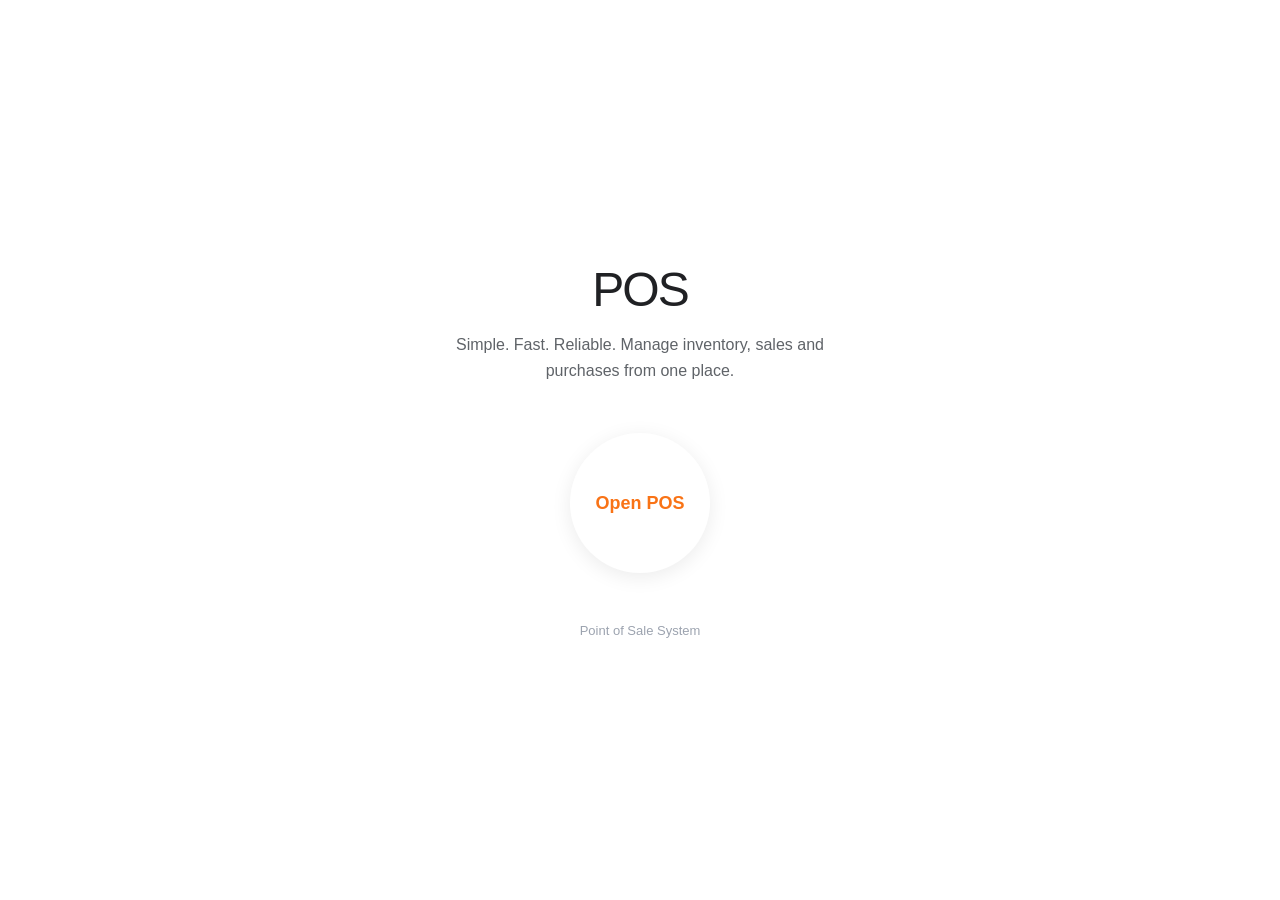
<file: index.html>
<!DOCTYPE html>
<html lang="en">
<head>

<meta charset="UTF-8">
<meta name="viewport" content="width=device-width, initial-scale=1.0">

<title>POS System</title>


<link rel="stylesheet" href="CSS/styles.css">

<link rel="stylesheet"
href="https://cdnjs.cloudflare.com/ajax/libs/font-awesome/6.5.1/css/all.min.css">
<link rel="stylesheet" href="CSS/globalModal.css">
</head>
<body>

<header class="topbar">

<button id="menuBtn">
<i class="fas fa-bars"></i>
</button>

<div class="logo">
<p class="babbage">BABBAGE</p>
<p class="pos">POS</p>

</div>

<div class="clockdiv">
    <p id="clock"></p>
   <p class="developer"> By Babbage Zambia</p>
    <p class="developer">Email: itprozambia@gmail.com</p>
</div>

</header>

<div class="container">

<aside class="sidebar" id="sidebar">
    <div class="dev-brand">
<p class="babage">BABBAGE</p>
<p class="babage">pos</p>

</div>

<nav>
<a href="addProduct.html">
<i class="fas fa-plus-circle"></i>
Add product
</a>

<a href="products.html">
<i class="fas fa-box"></i>
Products
</a>

<a href="purchase.html">
<i class="fas fa-chart-line"></i>
Purchase
</a>

<a href="reports.html">
<i class="fas fa-chart-line"></i>
Reports
</a>

<a href="sales.html">

<i class="fas fa-history"></i>

Sales History

</a>

<h3 class="more">More</h3>
<hr>

<a href="pr.html">
<i class="fas fa-chart-line"></i>
Analytics
</a>

<a href="#" id="settingsLink">
    <i class="fas fa-cog"></i>
    Settings
</a>
<a class="logout-btn" href="login.html" id="settingsLink">
    <i class="fa-solid fa-right-from-bracket" id="i"></i>
  Sign in
</a>

<a class="logout-btn" onclick="logoutUser()">
    <i class="fa-solid fa-right-from-bracket" id="i"></i>
    Logout
</a>

</nav>

</aside>

<main class="main">

<section class="products">

<div class="toolbar">

<input
type="text"
placeholder="Search products..."
id="search" class="search">

<select id="categoryFilter">
    <option value="all">All Categories</option>
</select>

</div>

<div class="product-grid" id="productGrid">
</div>

</section>

<section class="cart">

<h2>Cart</h2>

<div id="cartItems">

<p class="empty">
No products selected
</p>

</div>

<div class="cart-footer">

<h3>
Total:
<span id="total">
K0.00
</span>
</h3>

<button class="checkout" id="checkoutBtn">
Checkout
</button>

<button class="clear-cartbtn" id="clearCartBtn">
Clear Cart
</button>



</div>

</section>

</main>

</div>
<!-- CHECKOUT MODAL -->

<div class="modal" id="checkoutModal">

    <div class="modal-content">

        <div class="modal-header">

            <h2>Checkout</h2>

            <button id="closeModal">
                ×
            </button>

        </div>

        <div class="modal-body">

            <div class="form-group">

                <label>Total Amount</label>

                <input
                    type="text"
                    id="checkoutTotal"
                    readonly>

            </div>

            <div class="form-group">

                <label>Cash Received</label>

                <input
                    type="number"
                    id="cashReceived"
                    placeholder="Enter amount">

            </div>

            <div class="form-group">

                <label>Change</label>

                <input
                    type="text"
                    id="changeAmount"
                    readonly>

            </div>

            <button
                id="completeSaleBtn"
                class="complete-sale">

                Complete Sale

            </button>

        </div>

    </div>

</div>

<!-- RECEIPT MODAL -->

<div class="modal" id="receiptModal">

    <div class="modal-content">

        <div id="receiptContent">

            <div class="receipt-header">

                <h2 id="receiptBusinessName">
                    MY STORE
                </h2>

                <p id="receiptAddress"></p>

                <p id="receiptPhone"></p>

                <hr>

                <p>
                    Receipt No:
                    <span id="receiptNo"></span>
                </p>

                <p>
                    Date:
                    <span id="receiptDate"></span>
                </p>

            </div>

            <div id="receiptItems"></div>

            <hr>

            <div class="receipt-totals">

                <p>
                    Total:
                    <strong id="receiptTotal"></strong>
                </p>

                <p>
                    Paid:
                    <strong id="receiptPaid"></strong>
                </p>

                <p>
                    Change:
                    <strong id="receiptChange"></strong>
                </p>

            </div>

            <hr>

            <p class="receipt-footer">

                Thank you for your purchase.

            </p>

        </div>

        <div class="receipt-actions">

            <button id="printReceiptBtn">

                Print Receipt

            </button>

            <button id="closeReceiptBtn">

                Close

            </button>

        </div>

    </div>

</div>


<!-- SETTINGS MODAL -->

<div class="modal" id="settingsModal">

    <div class="modal-content">

        <div class="modal-header">

            <h2>Business Settings</h2>

            <button id="closeSettingsBtn">
                ×
            </button>

        </div>

        <div class="modal-body">

            <div class="form-group">

                <label>Business Name</label>

                <input
                    type="text"
                    id="businessName">

            </div>

            <div class="form-group">

                <label>Phone Number</label>

                <input
                    type="text"
                    id="businessPhone">

            </div>

            <div class="form-group">

                <label>Address</label>

                <input
                    type="text"
                    id="businessAddress">

            </div>

            <div class="form-group">

                <label>Currency</label>

                <input
                    type="text"
                    id="businessCurrency"
                    placeholder="ZMW">

            </div>

            <div class="form-group">

                <label>Receipt Footer</label>

                <textarea
                    id="receiptFooter"
                    rows="4"></textarea>

            </div>

            <button
                class="complete-sale"
                id="saveSettingsBtn">

                Save Settings

            </button>

        </div>

    </div>

</div>

<!-- ========================================
     GLOBAL SHOWCOMFIRM MODAL
======================================== -->

<div
class="modal"
id="messageModal">

    <div class="modal-content message-box">

        <h3 id="messageTitle">

            Notification

        </h3>

        <p id="messageText">

        </p>

        <div class="message-actions">

            <button
            id="messageCancel">

                Cancel

            </button>

            <button
            id="messageOk">

                OK

            </button>

        </div>

    </div>

</div>


<!--====================================
GLOBAL MESSAGE MODAL
=====================================-->

<div
class="custom-modal"
id="customModal">

    <div class="modal-box">

        <div
        class="modal-icon"
        id="modalIcon">

            <i class="fa fa-check"></i>

        </div>

        <h3 id="modalTitle">

            Success

        </h3>

        <p id="modalMessage">

        </p>

        <button
        class="modal-btn"
        id="closeGlobalModal">

            OK

        </button>

    </div>

</div>

<script src="JS/auth.js"></script>
<script src="JS/lOut.js"></script>
<script src="ADMIN/authEngine.js"></script>
<script src="JS/utils.js"></script>
<script src="JS/globalModal.js"></script>
<script src="JS/products.js"></script>
<script src="JS/app.js"></script>
<!--<script src="JS/products.js"></script>-->
</body>
</html>
</file>
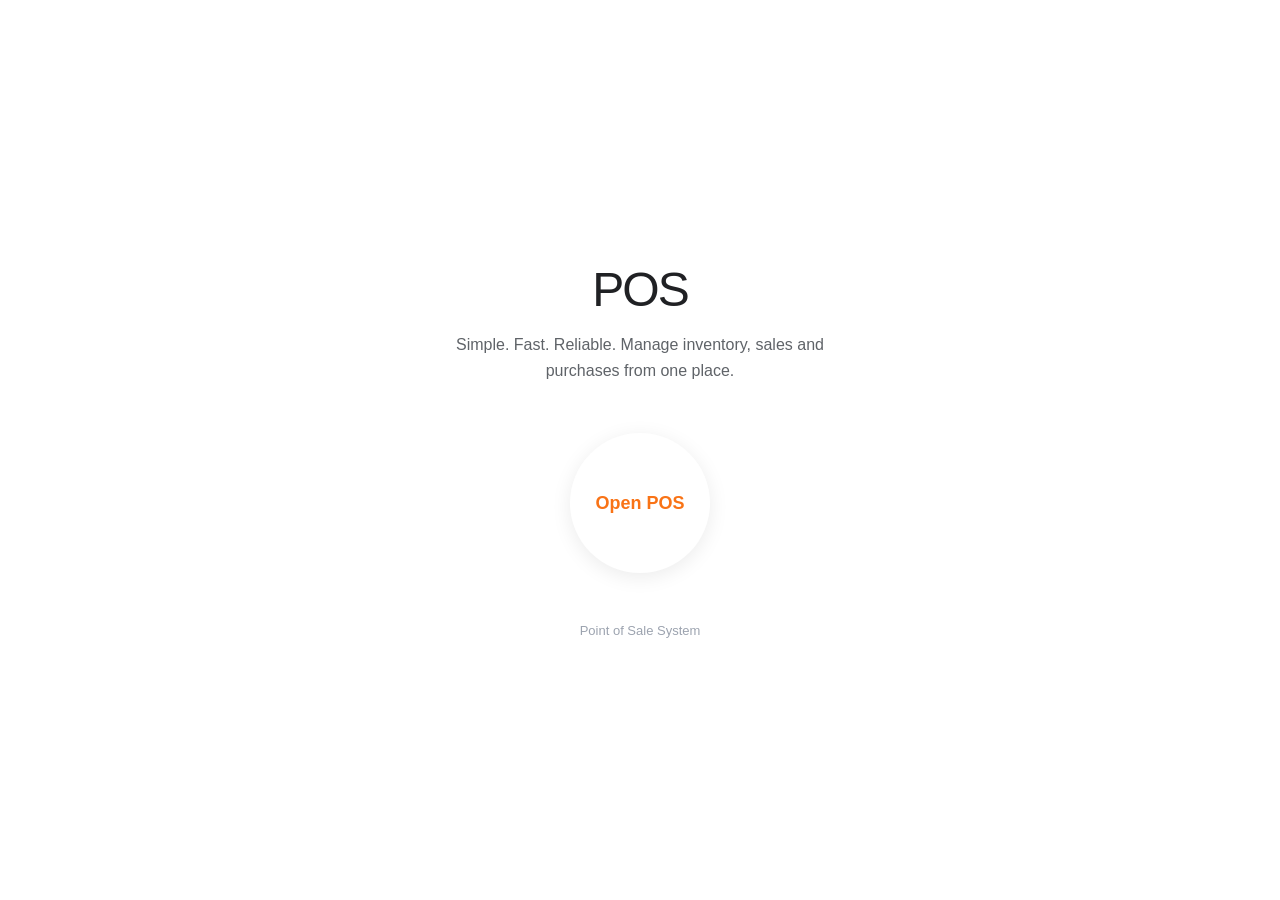
<file: addprods.html>
<!DOCTYPE html>
<html lang="en">

<head>

<meta charset="UTF-8">

<meta
name="viewport"
content="width=device-width, initial-scale=1.0">

<title>Add Product</title>

<link rel="stylesheet"
href="https://cdnjs.cloudflare.com/ajax/libs/font-awesome/6.5.1/css/all.min.css">

<style>

/* ======================================
RESET
====================================== */

*{
margin:0;
padding:0;
box-sizing:border-box;
font-family:"Segoe UI",Arial,sans-serif;
}

:root{

--bg:#f8fafc;
--card:#ffffff;
--primary:#eb9525;
--text:#1e293b;
--muted:#64748b;
--border:#e2e8f0;

--shadow:
0 6px 24px rgba(15,23,42,.06);

--shadow-hover:
0 10px 30px rgba(15,23,42,.12);

}


/* ======================================
BODY
====================================== */

body{

background:var(--bg);

min-height:100vh;

padding:20px;

display:flex;

justify-content:center;

align-items:center;

}


/* ======================================
CONTAINER
====================================== */

.container{

width:100%;
max-width:900px;

}

.card{

background:var(--card);

padding:30px;

border-radius:24px;

box-shadow:var(--shadow);

}


/* ======================================
HEADER
====================================== */

.header{

display:flex;

justify-content:space-between;
align-items:center;

margin-bottom:35px;

gap:20px;

flex-wrap:wrap;

}

.header h1{

font-size:32px;
font-weight:700;

margin-bottom:5px;

color:var(--text);

}

.header p{

color:var(--muted);

}

.header a{

padding:12px 18px;

border-radius:12px;

text-decoration:none;

background:#f1f5f9;

color:var(--primary);

font-weight:600;

transition:.3s;

}

.header a:hover{

transform:translateY(-2px);

box-shadow:var(--shadow);

}


/* ======================================
PROGRESS
====================================== */

.progress-wrapper{

margin-bottom:35px;

}

.progress-line{

height:8px;

background:#edf2f7;

border-radius:30px;

overflow:hidden;

margin-bottom:20px;

}

.progress-fill{

height:100%;
width:25%;

background:var(--primary);

transition:.4s;

border-radius:30px;

}

.steps-nav{

display:flex;

justify-content:space-between;

gap:10px;

}

.nav-step{

display:flex;

flex-direction:column;

align-items:center;

gap:8px;

color:var(--muted);

flex:1;

}

.nav-step span{

width:40px;
height:40px;

display:flex;

justify-content:center;
align-items:center;

border-radius:50%;

background:#f1f5f9;

font-weight:700;

}

.nav-step.active{

color:var(--primary);

}

.nav-step.active span{

background:var(--primary);

color:white;

}


/* ======================================
FORM
====================================== */

.step{

display:none;

animation:fade .4s ease;

}

.step.active{

display:block;

}

.step h2{

margin-bottom:25px;

font-size:24px;

color:var(--text);

}

.form-group{

margin-bottom:22px;

}

.form-group label{

display:block;

margin-bottom:8px;

font-weight:600;

color:#475569;

}

.form-group input{

width:100%;

padding:15px;

border:1px solid var(--border);

border-radius:14px;

font-size:15px;

outline:none;

transition:.3s;

}

.form-group input:focus{

border-color:var(--primary);

box-shadow:
0 0 0 4px rgba(235,149,37,.15);

}


/* ======================================
PROFIT CARD
====================================== */

.profit-card{

display:grid;

grid-template-columns:1fr 1fr;

gap:15px;

margin-top:25px;

}

.profit-item{

background:#fafafa;

padding:20px;

border-radius:16px;

text-align:center;

border:1px solid var(--border);

}

.profit-item span{

display:block;

font-size:13px;

color:var(--muted);

margin-bottom:10px;

}

.profit-item h3{

font-size:22px;

color:var(--primary);

}


/* ======================================
IMAGE
====================================== */

.image-preview{

display:flex;

justify-content:center;

margin:20px 0;

}

.image-preview img{

width:150px;
height:150px;

border-radius:16px;

object-fit:cover;

border:3px solid #f1f5f9;

}


/* ======================================
REVIEW
====================================== */

.review-card{

background:#fafafa;

padding:20px;

border-radius:16px;

border:1px solid var(--border);

margin-top:20px;

}


/* ======================================
BUTTONS
====================================== */

.form-actions{

display:flex;

justify-content:space-between;

gap:15px;

margin-top:35px;

}

.form-actions button{

flex:1;

padding:15px;

border:none;

border-radius:14px;

font-weight:600;

cursor:pointer;

transition:.3s;

}

#prevBtn{

background:#f1f5f9;

}

#nextBtn{

background:#0ea5e9;

color:white;

}

#submitBtn{

display:none;

background:var(--primary);

color:white;

}

.form-actions button:hover{

transform:translateY(-2px);

box-shadow:var(--shadow-hover);

}


/* ======================================
TOAST
====================================== */

.toast{

position:fixed;

bottom:20px;
right:20px;

background:#16a34a;

color:white;

padding:14px 18px;

border-radius:12px;

opacity:0;

pointer-events:none;

transition:.3s;

}


/* ======================================
ANIMATION
====================================== */

@keyframes fade{

from{

opacity:0;
transform:translateY(20px);

}

to{

opacity:1;
transform:translateY(0);

}

}


/* ======================================
RESPONSIVE
====================================== */

@media(max-width:768px){

.card{

padding:20px;

}

.header{

flex-direction:column;
align-items:flex-start;

}

.steps-nav{

flex-wrap:wrap;

}

.profit-card{

grid-template-columns:1fr;

}

.form-actions{

flex-direction:column;

}

}

</style>

</head>

<body>

<div class="container">

<div class="card">

<div class="header">

<div>

<h1>Add Product</h1>

<p>Create a new inventory item</p>

</div>

<a href="index.html">

<i class="fas fa-arrow-left"></i>
Back To POS

</a>

</div>


<div class="progress-wrapper">

<div class="progress-line">

<div
id="progressFill"
class="progress-fill">
</div>

</div>

<div class="steps-nav">

<div class="nav-step active">
<span>1</span>
<small>Product</small>
</div>

<div class="nav-step">
<span>2</span>
<small>Pricing</small>
</div>

<div class="nav-step">
<span>3</span>
<small>Stock</small>
</div>

<div class="nav-step">
<span>4</span>
<small>Review</small>
</div>

</div>

</div>


<form id="productForm">

<div class="form-stage">

<!-- KEEPING ALL ORIGINAL STEPS EXACTLY -->

<!-- Step 1 -->
<div class="step active">

<h2>Product Information</h2>

<div class="form-group">

<label>Product Name</label>

<input
type="text"
id="productName"
placeholder="Enter product name"
required>

</div>

<div class="form-group">

<label>Category</label>

<input
type="text"
id="productCategory"
placeholder="Enter category"
required>

</div>

</div>


<!-- Step 2 -->

<div class="step">

<h2>Pricing Information</h2>

<div class="form-group">

<label>Cost Price</label>

<input
type="text"
id="costPrice"
placeholder="0.00">

</div>

<div class="form-group">

<label>Selling Price</label>

<input
type="text"
id="sellingPrice"
placeholder="0.00">

</div>

<div class="profit-card">

<div class="profit-item">

<span>Profit Per Unit</span>

<h3 id="profitAmount">
K0.00
</h3>

</div>

<div class="profit-item">

<span>Profit Margin</span>

<h3 id="profitMargin">
0%
</h3>

</div>

</div>

</div>


<!-- Step 3 -->

<div class="step">

<h2>Stock Information</h2>

<div class="form-group">

<label>
Opening Stock Quantity
</label>

<input
type="number"
id="stockQty"
placeholder="Enter quantity"
required>

</div>

</div>


<!-- Step 4 -->

<div class="step">

<h2>Product Review</h2>

<div class="form-group">

<label>Product Image URL</label>

<input
type="text"
id="productImage"
placeholder="https://example.com/image.jpg">

</div>

<div class="image-preview">

<img
id="previewImage"
src="images/noimage.webp"
alt="preview">

</div>

<div class="review-card">

<h3 style="margin-bottom:15px">

Product Summary

</h3>

<div id="reviewContent">

</div>

</div>

</div>

</div>

<div class="form-actions">

<button
type="button"
id="prevBtn">

Previous

</button>

<button
type="button"
id="nextBtn">

Next

</button>

<button
type="submit"
id="submitBtn">

Save Product

</button>

</div>

</form>

<div
id="toast"
class="toast">

</div>

</div>

</div>

<script src="JS/auth.js"></script>
<script src="JS/apro.js"></script>

</body>
</html>
</file>
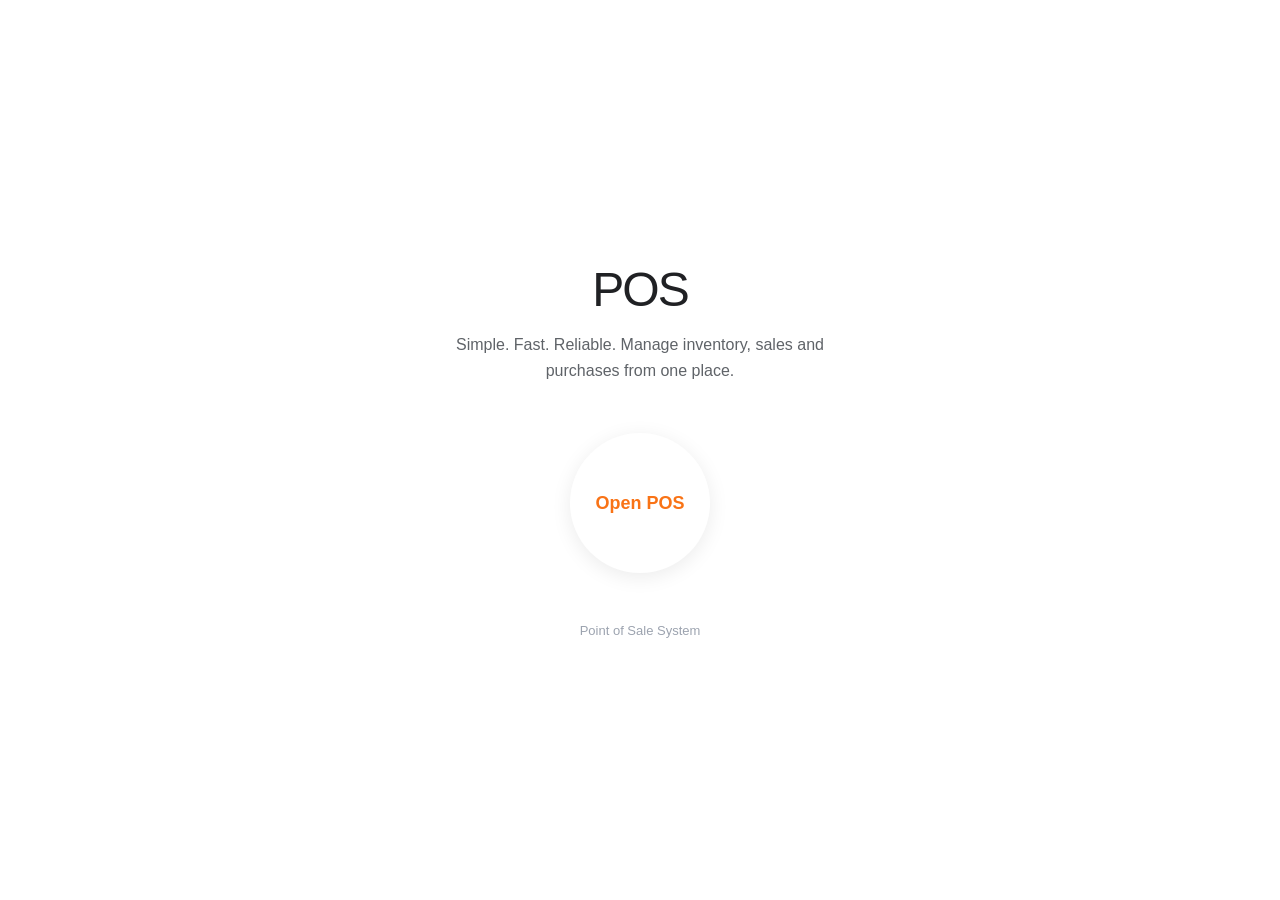
<file: addProduct.html>
<!DOCTYPE html>
<html lang="en">
<head>
<meta charset="UTF-8" />
<meta
  name="viewport"
  content="width=device-width, initial-scale=1.0"
/>

<title>Inventory Entry</title>

<link
  rel="stylesheet"
  href="https://cdnjs.cloudflare.com/ajax/libs/font-awesome/6.5.1/css/all.min.css"
/>
<link rel="stylesheet" href="CSS/addProduct.css">
<link rel="stylesheet" href="CSS/globalModal.css">

</head>

<body>


<!-- MODAL OVERLAY -->

<div class="modal-overlay">

  <form class="form-card" id="productForm">

    <div
      class="success-box"
      id="successBox"
    >
      Inventory item saved successfully.
    </div>

    <h3 class="fom">
      Registration
    <h3>

    <form id="inventoryForm">

      <div class="form-grid">

        <!-- PRODUCT NAME-->

          <div class="form-group">

          <label>Product Name</label>

          <input
          type="text"
          id="productName"
          placeholder="Enter product name"
          required>

          </div>

        <!-- CATEGORY -->
<div class="form-group">

<label>Category</label>

<input
type="text"
id="productCategory"
placeholder="Enter category"
required>

</div>


        <!-- PRICING -->

          <div class="form-group">

          <label>Cost Price</label>

          <input
          type="text"
          id="costPrice"
          placeholder="0.00">

          </div>

          <div class="form-group">

          <label>Selling Price</label>

          <input
          type="text"
          id="sellingPrice"
          placeholder="0.00">

          </div>

        <!-- QUANTITY -->

        <div class="form-group">

        <label>
        Opening Stock Quantity
        </label>

        <input
        type="number"
        id="stockQty"
        placeholder="Enter quantity"
        required value="0">

        </div>

        <!-- COST -->


      </div>

      <!-- ACTIONS -->

      <div class="actions">

        <button
          type="submit"
          class="primary-btn"
        id="submitBtn">
          <i class="fa-solid fa-floppy-disk"></i>
          Save Product
        </button>


      </div>

      <div class="profit-card">

<div class="profit-item">

<span>Profit Per Unit</span>

<h3 id="profitAmount">
K0.00
</h3>

</div>

<div class="profit-item">

<span>Profit Margin</span>

<h3 id="profitMargin">
0%
</h3>

</div>

</div>

</div>

    </form>

  </div>

</div>

<!-- GLOBAL MODAL -->
<div class="custom-modal" id="customModal">

    <div class="modal-box">

        <div class="modal-icon" id="modalIcon">
            <i class="fas fa-check"></i>
        </div>

        <h2 id="modalTitle">Success</h2>

        <p id="modalMessage">
            Product saved successfully.
        </p>

        <button id="closeGlobalModal" class="modal-btn">
            OK
        </button>

    </div>

</div>

<script src="JS/auth.js"></script>
<script src="ADMIN/authEngine.js"></script>
<script src="JS/globalModal.js"></script>
<script src="JS/addproduct.js"></script>

</body>
</html>
</file>
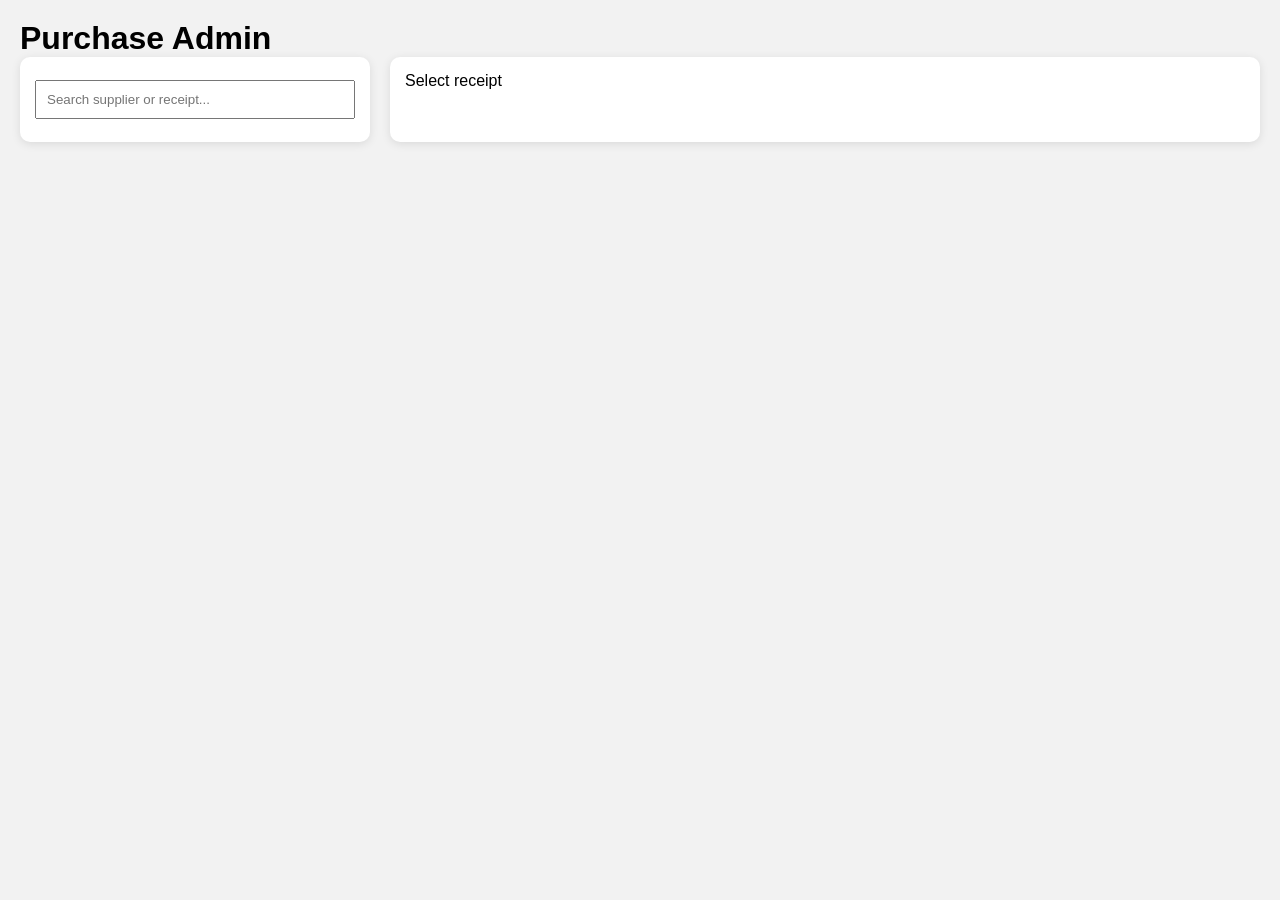
<file: admin-purchase.html>
<!DOCTYPE html>
<html lang="en">
<head>
<meta charset="UTF-8">
<title>Purchase Admin</title>

<style>

*{
box-sizing:border-box;
margin:0;
padding:0;
font-family:Arial,sans-serif;
}

body{
background:#f2f2f2;
padding:20px;
}

.main{
display:grid;
grid-template-columns:350px 1fr;
gap:20px;
}

.panel{
background:white;
padding:15px;
border-radius:10px;
box-shadow:0 2px 10px rgba(0,0,0,.1);
}

input{
width:100%;
padding:10px;
margin:8px 0;
}

button{
padding:8px 12px;
cursor:pointer;
margin:2px;
}

.receipt{
border:1px solid #ddd;
padding:10px;
margin-bottom:10px;
cursor:pointer;
}

.receipt:hover{
background:#eee;
}

table{
width:100%;
border-collapse:collapse;
margin-top:15px;
}

th,td{
padding:10px;
border:1px solid #ddd;
text-align:center;
}

.actions{
display:flex;
gap:5px;
justify-content:center;
}

</style>

</head>

<body>

<h1>Purchase Admin</h1>

<div class="main">

<div class="panel">

<input
id="search"
placeholder="Search supplier or receipt..."
>

<div id="receiptList"></div>

</div>


<div class="panel">

<div id="details">

Select receipt

</div>

</div>

</div>


<script>

function getPurchases(){

return JSON.parse(
localStorage.getItem(
"pos_purchases"
)) || [];

}

function savePurchases(data){

localStorage.setItem(
"pos_purchases",
JSON.stringify(data)
);

}


let selectedId=null;


function calculateTotal(items){

return items.reduce(

(sum,item)=>

sum+

(
(Number(item.qty)||0)
*
(Number(item.costPrice)||0)
),

0

);

}



function renderReceipts(){

const search=

document.getElementById(
"search"
).value.toLowerCase();

const purchases=
getPurchases();

const list=
document.getElementById(
"receiptList"
);

list.innerHTML="";


const filtered=

purchases.filter(

p=>

(p.supplier||"")
.toLowerCase()
.includes(search)

||

(p.id||"")
.toLowerCase()
.includes(search)

);


filtered.forEach(

purchase=>{

const div=
document.createElement(
"div"
);

div.className=
"receipt";

div.innerHTML=`

<b>${purchase.id}</b>

<p>
${purchase.supplier}
</p>

<p>
Items:
${purchase.items?.length||0}
</p>

<p>
Total:
${purchase.total||0}
</p>

<button onclick="
event.stopPropagation();
deleteReceipt(
'${purchase.id}'
)
">

Delete

</button>

`;

div.onclick=()=>{

openReceipt(
purchase.id
);

};

list.appendChild(
div
);

}

);

}



function openReceipt(id){

selectedId=id;

const purchases=
getPurchases();

const purchase=

purchases.find(

p=>p.id===id

);

if(!purchase)return;

const details=

document.getElementById(
"details"
);

details.innerHTML=`

<h2>
${purchase.id}
</h2>

<label>
Supplier
</label>

<input
id="supplierInput"
value="${purchase.supplier||''}"
>

<button
onclick="
updateSupplier()
"
>

Save Supplier

</button>


<h3>
Items
</h3>

<table>

<thead>

<tr>

<th>Name</th>
<th>Qty</th>
<th>Cost</th>
<th>Subtotal</th>
<th>Action</th>

</tr>

</thead>

<tbody>

${
purchase.items.map(

(item,index)=>`

<tr>

<td>

<input
id="name${index}"
value="${
item.name||
item.productName||
''
}"
>

</td>

<td>

<input
type="number"
id="qty${index}"
value="${
item.qty||0
}"
>

</td>

<td>

<input
type="number"
id="cost${index}"
value="${
item.costPrice||0
}"
>

</td>

<td>

${
(item.qty||0)
*
(item.costPrice||0)
}

</td>

<td>

<div class="actions">

<button
onclick="
saveItem(
${index}
)
"
>

Save

</button>

<button
onclick="
deleteItem(
${index}
)
"
>

Delete

</button>

</div>

</td>

</tr>

`

).join("")

}

</tbody>

</table>

<br>

<button
onclick="
addItem()
"
>

Add Item

</button>

<h2>

Total:
<span id="grandTotal">

${calculateTotal(
purchase.items
)}

</span>

</h2>

`;

}



function updateSupplier(){

const purchases=
getPurchases();

const purchase=

purchases.find(
p=>p.id===selectedId
);

purchase.supplier=

document.getElementById(
"supplierInput"
).value;

savePurchases(
purchases
);

renderReceipts();

}



function saveItem(index){

const purchases=
getPurchases();

const purchase=

purchases.find(
p=>p.id===selectedId
);

const item=
purchase.items[index];

item.name=

document.getElementById(
`name${index}`
).value;

item.qty=
Number(

document.getElementById(
`qty${index}`
).value

);

item.costPrice=
Number(

document.getElementById(
`cost${index}`
).value

);

purchase.total=
calculateTotal(
purchase.items
);

savePurchases(
purchases
);

openReceipt(
selectedId
);

renderReceipts();

}



function addItem(){

const purchases=
getPurchases();

const purchase=

purchases.find(
p=>p.id===selectedId
);

purchase.items.push({

id:Date.now(),

name:"New Product",

qty:1,

costPrice:0

});

purchase.total=
calculateTotal(
purchase.items
);

savePurchases(
purchases
);

openReceipt(
selectedId
);

renderReceipts();

}



function deleteItem(index){

const purchases=
getPurchases();

const purchase=

purchases.find(
p=>p.id===selectedId
);


purchase.items.splice(
index,
1
);

purchase.total=
calculateTotal(
purchase.items
);

savePurchases(
purchases
);

openReceipt(
selectedId
);

renderReceipts();

}



function deleteReceipt(id){

if(
!confirm(
"Delete receipt?"
)
)return;

const purchases=
getPurchases();

const updated=

purchases.filter(
p=>p.id!==id
);

savePurchases(
updated
);

document.getElementById(
"details"
).innerHTML=
"Select receipt";

renderReceipts();

}



document
.getElementById(
"search"
)
.addEventListener(

"input",

renderReceipts

);


renderReceipts();

</script>

</body>
</html>
</file>
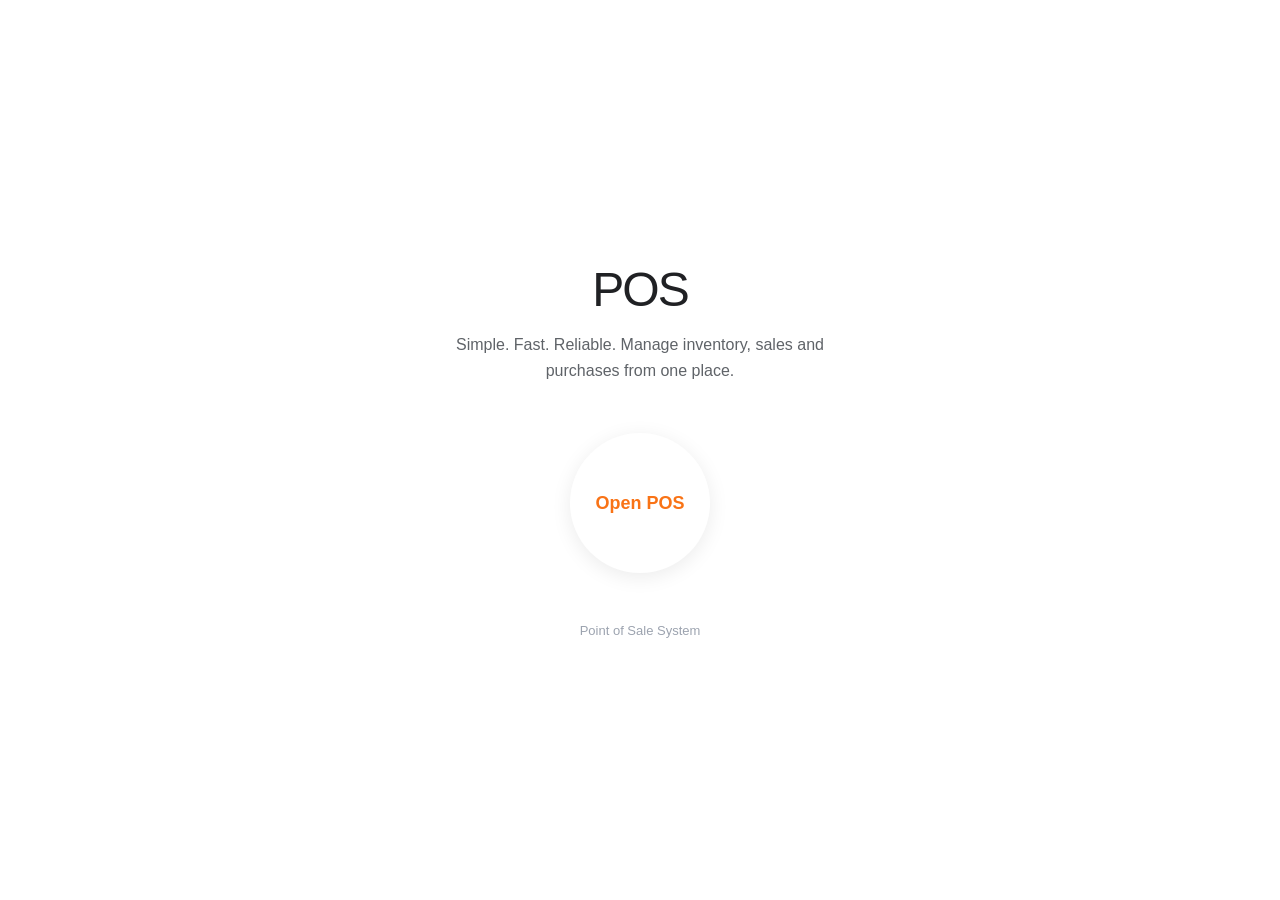
<file: createStaff.html>
<!DOCTYPE html>
<html lang="en">

<head>

<meta charset="UTF-8">

<meta
name="viewport"
content="width=device-width, initial-scale=1.0">

<title>Register Staff</title>

<link
rel="stylesheet"
href="ADMIN/Create-staff.css">

<link
rel="stylesheet"
href="https://cdnjs.cloudflare.com/ajax/libs/font-awesome/6.5.2/css/all.min.css">
<link rel="stylesheet" href="CSS/globalModal.css">
</head>

<body>

<div class="staff-page">

    <!-- =========================
         HEADER
    ========================== -->

    <header class="page-header">

        <div>

            <h1 id="formTitle">

                Staff Registration

            </h1>

            <p>

                Register and manage employees who can access the POS.

            </p>

        </div>

        <div class="header-buttons">

            <a
            href="staff-list.html"
            class="btn-light">

                <i class="fa fa-users"></i>

                Staff List

            </a>

            <a
            href="index.html"
            class="btn-primary">

                <i class="fa fa-arrow-left"></i>

                POS

            </a>

        </div>

    </header>

    <!-- =========================
         BODY
    ========================== -->

    <div class="staff-layout">

        <!-- LEFT -->

        <aside class="staff-info">

            <div class="info-card">

                <div class="profile-upload">

    <input
        type="file"
        id="photo"
        accept="image/*"
        hidden>

    <label
        for="photo"
        class="profile-circle">

        <img
            id="photoPreview"
            src="https://via.placeholder.com/140x140/f8fafc/f97316?text=%F0%9F%91%A4"
            alt="Profile">

    </label>

    <button
        type="button"
        id="changePhoto"
        class="photo-btn">

        <i class="fa fa-camera"></i>

        Choose Photo

    </button>

</div>
        </aside>

        <!-- RIGHT -->

        <main>

            <form id="staffForm">

                <input
                type="hidden"
                id="staffId">

                <!-- PERSONAL -->

                <section class="form-card">

                    <h3>

                        Personal Information

                    </h3>

                    <div class="form-grid">

                        <div class="field">

                            <label>

                                Staff Number

                            </label>

                            <input
                            id="manNumber"
                            required>

                        </div>

                        <div class="field">

                            <label>

                                First Name

                            </label>

                            <input
                            id="firstName"
                            required>

                        </div>

                        <div class="field">

                            <label>

                                Last Name

                            </label>

                            <input
                            id="lastName"
                            required>

                        </div>

                        <div class="field">

                            <label>

                                NRC

                            </label>

                            <input
                            id="nrc">

                        </div>

                        <div class="field">

                            <label>

                                Phone Number

                            </label>

                            <input
                            id="phone">

                        </div>

                        <div class="field">

                            <label>

                                Email

                            </label>

                            <input
                            type="email"
                            id="email">

                        </div>

                    </div>

                </section>

                <!-- EMPLOYMENT -->

                <section class="form-card">

                    <h3>

                        Employment Information

                    </h3>

                    <div class="form-grid">

                        <div class="field">

                            <label>

                                Department

                            </label>

                            <select id="department">

                                <option>Administration</option>

                                <option>Accounts</option>

                                <option>Sales</option>

                                <option>Stores</option>

                                <option>Procurement</option>

                                <option>IT</option>

                                <option>Human Resource</option>

                            </select>

                        </div>

                        <div class="field">

                            <label>

                                Position

                            </label>

                            <select id="role">

                                <option>Manager</option>

                                <option>Supervisor</option>

                                <option>Cashier</option>

                                <option>Sales Assistant</option>

                                <option>Store Keeper</option>

                                <option>Accountant</option>

                                <option>Administrator</option>

                            </select>

                        </div>

                        <div class="field">

                            <label>

                                Monthly Salary

                            </label>

                            <input
                            type="number"
                            id="salary">

                        </div>

                        <div class="field">

                            <label>

                                Access Level

                            </label>

                            <select id="access">

                                <option>Administrator</option>

                                <option>Supervisor</option>

                                <option>Cashier</option>

                                <option>Store Keeper</option>

                                <option>Sales</option>

                                <option>View Only</option>

                            </select>

                        </div>

                        <div class="field">

                            <label>

                                Employment Status

                            </label>

                            <select id="status">

                                <option>Active</option>

                                <option>On Leave</option>

                                <option>Suspended</option>

                                <option>Resigned</option>

                                <option>Terminated</option>

                            </select>

                        </div>

                    </div>

                </section>

                <!-- LOGIN -->

                <section class="form-card">

                    <h3>

                        Login Credentials

                    </h3>

                    <div class="form-grid">

                        <div class="field">

                            <label>

                                Username

                            </label>

                            <input
                            id="username">

                        </div>

                        <div class="field">

                            <label>

                                Password

                            </label>

                            <input
                            type="password"
                            id="password">

                        </div>

                        <div class="field">

                            <label>

                                Confirm Password

                            </label>

                            <input
                            type="password"
                            id="confirmPassword">

                        </div>

                    </div>

                </section>

                <!-- BUTTONS -->

                <div class="form-actions">

                    <a
                    href="staff-list.html"
                    class="btn-light">

                        Cancel

                    </a>

                    <button
                    class="btn-primary">

                        <i class="fa fa-save"></i>

                        Save Staff

                    </button>

                </div>

            </form>

        </main>

    </div>

</div>

<!-- GLOBAL MODAL -->
<div class="custom-modal" id="customModal">

    <div class="modal-box">

        <div class="modal-icon" id="modalIcon">
            <i class="fas fa-check"></i>
        </div>

        <h2 id="modalTitle">Success</h2>

        <p id="modalMessage">
            Product saved successfully.
        </p>

        <button id="closeGlobalModal" class="modal-btn">
            OK
        </button>

    </div>

</div>

<script src="JS/auth.js"></script>
<script src="ADMIN/authEngine.js"></script>
<script src="JS/globalModal.js"></script>
<script src="JS/utils.js"></script>
<script src="ADMIN/staff.js"></script>

</body>

</html>
</file>
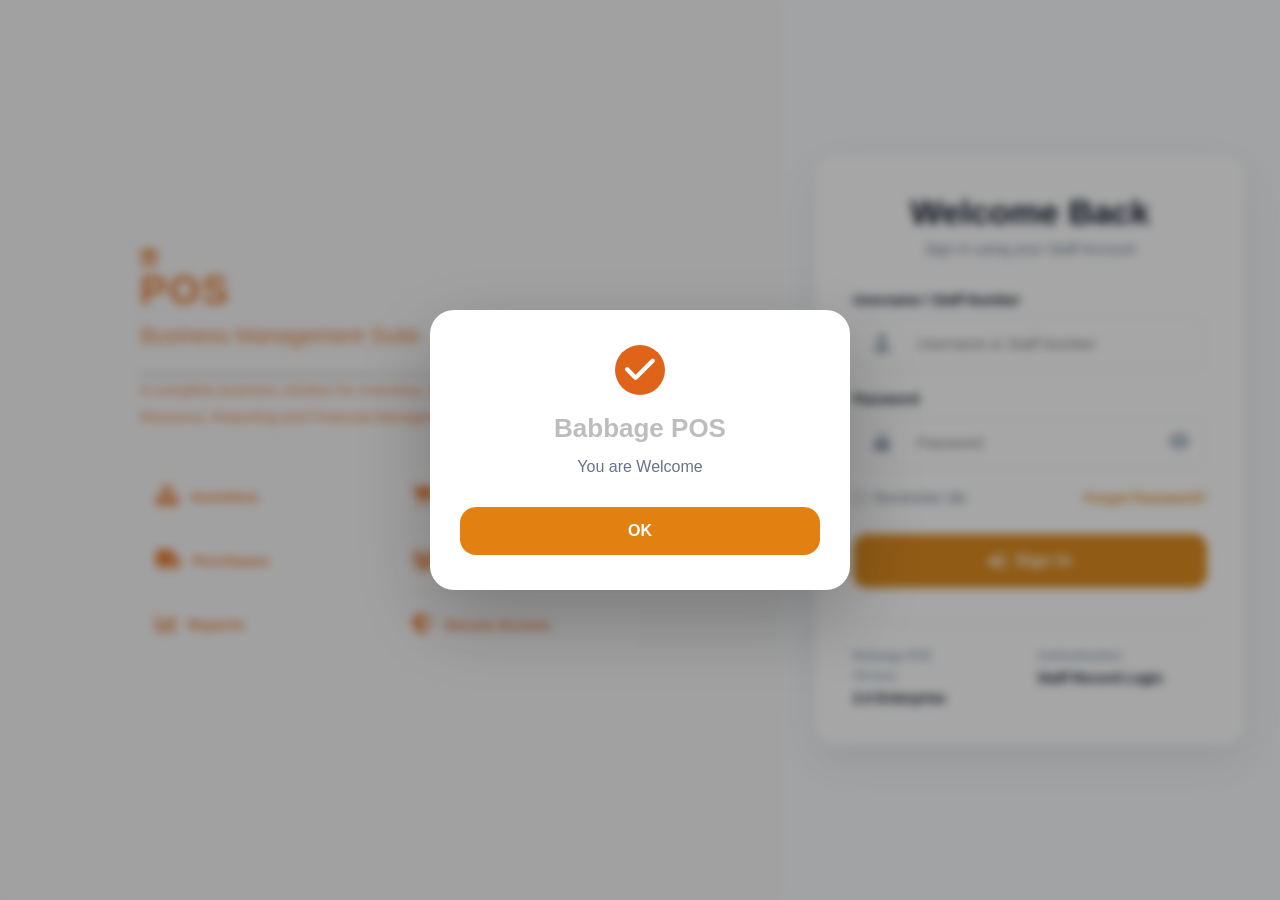
<file: login.html>
<!DOCTYPE html>

<html lang="en">

<head>

<meta charset="UTF-8">

<meta
name="viewport"
content="width=device-width, initial-scale=1.0">

<title>Babbage POS | Sign In</title>

<link
rel="stylesheet"
href="https://cdnjs.cloudflare.com/ajax/libs/font-awesome/6.5.2/css/all.min.css">

<link
rel="stylesheet"
href="CSS/login.css">

<link
rel="stylesheet"
href="CSS/globalModal.css">

</head>

<body>

<div class="login-page">

    <!--==============================
    LEFT BRAND PANEL
    ===============================-->

    <section class="brand-panel">

        <div class="brand-content">

            <div class="brand-logo">

                <i class="fa-solid fa-store"></i>

            </div>
                <h1>POS</h1>

            <h3>

                Business Management Suite

            </h3>
            <hr>

            <p>

                A complete business solution for Inventory,
                Sales, Purchases, Human Resource,
                Reporting and Financial Management.

            </p>

            <div class="features">

                <div>

                    <i class="fa-solid fa-boxes-stacked"></i>

                    Inventory

                </div>

                <div>

                    <i class="fa-solid fa-cart-shopping"></i>

                    Sales

                </div>

                <div>

                    <i class="fa-solid fa-truck"></i>

                    Purchases

                </div>

                <div>

                    <i class="fa-solid fa-users"></i>

                    Staff

                </div>

                <div>

                    <i class="fa-solid fa-chart-column"></i>

                    Reports

                </div>

                <div>

                    <i class="fa-solid fa-shield-halved"></i>

                    Secure Access

                </div>

            </div>

        </div>

    </section>

    <!--==============================
    LOGIN CARD
    ===============================-->

    <section class="login-section">
       

        <div class="login-card">

            <div class="login-header">

                <h2>

                    Welcome Back

                </h2>
                     
                <p>

                    Sign in using your Staff Account

                </p>

            </div>

            <form id="loginForm">

                <div class="input-group">

                    <label>

                        Username / Staff Number

                    </label>

                    <div class="input-box">

                        <i class="fa fa-user"></i>

                        <input

                        id="username"

                        type="text"

                        placeholder="Username or Staff Number"

                        autocomplete="username"

                        required>

                    </div>

                </div>

                <div class="input-group">

                    <label>

                        Password

                    </label>

                    <div class="input-box">

                        <i class="fa fa-lock"></i>

                        <input

                        id="password"

                        type="password"

                        placeholder="Password"

                        autocomplete="current-password"

                        required>

                        <button

                        type="button"

                        id="togglePassword"

                        class="eye-btn">

                            <i class="fa fa-eye"></i>

                        </button>

                    </div>

                </div>

                <div class="login-options">

                    <label class="remember">

                        <input
                        id="rememberMe"
                        type="checkbox">

                        Remember Me

                    </label>

                    <a
                    href="#">

                        Forgot Password?

                    </a>

                </div>

                <button
                class="login-btn"
                type="submit">

                    <i class="fa-solid fa-right-to-bracket"></i>

                    Sign In

                </button>

            </form>

            <div class="system-info">

                <div>
                    <strong>Babbage POS</strong>
                    <strong>

                        Version

                    </strong>

                    <span>

                        2.0 Enterprise

                    </span>

                </div>

                <div>

                    <strong>

                        Authentication

                    </strong>

                    <span>

                        Staff Record Login

                    </span>

                </div>

            </div>

        </div>

    </section>

</div>

<!--====================================
GLOBAL MODAL
=====================================-->

<div
class="custom-modal"
id="customModal">

    <div class="modal-box">

        <div
        class="modal-icon"
        id="modalIcon">

            <i class="fa fa-check"></i>

        </div>

        <h3 id="modalTitle">

            Success

        </h3>

        <p id="modalMessage">

        </p>

        <button
        class="modal-btn"
        id="closeGlobalModal">

            OK

        </button>

    </div>

</div>

<script src="JS/utils.js"></script>

<script src="JS/globalModal.js"></script>

<script src="JS/login.js"></script>

</body>

</html>
</file>
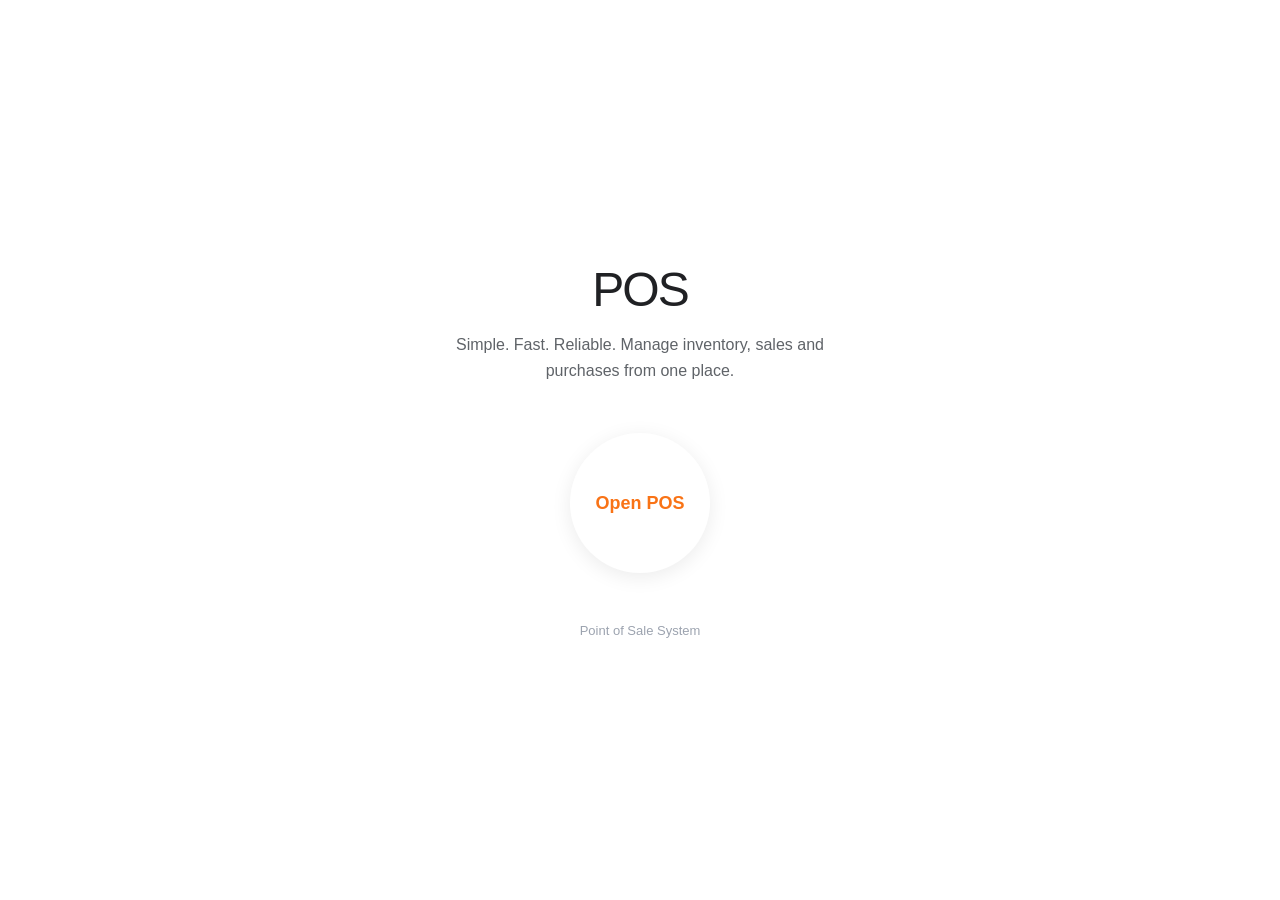
<file: phist.html>
<!DOCTYPE html>
<html lang="en">

<head>

<meta charset="UTF-8">

<meta
name="viewport"
content="width=device-width, initial-scale=1.0"
>

<title>
Purchase Management
</title>

<link
rel="stylesheet"
href="https://cdnjs.cloudflare.com/ajax/libs/font-awesome/6.5.1/css/all.min.css"
>

<link
rel="stylesheet"
href="ADMIN/phist.css"
>

</head>

<body>

<div class="container">

<!-- HEADER -->

<div class="header">

<h1>

Purchase Management

</h1>

<div>

<a
href="phistTable.html"
class="btn add"
id="purTableButton">

<i class="fas fa-eye"></i>

Show items

</a>

<a
href="products.html"
class="btn add"
>

<i class="fas fa-plus"></i>

Products / Stock

</a>


<a
href="purchase.html"
class="btn add"
>

<i class="fas fa-plus"></i>

New Purchase

</a>


<a
href="index.html"
class="btn"
>

Back To POS

</a>

</div>

</div>


<!-- TOOLBAR -->

<div class="toolbar">

<div class="search-wrapper">

<i class="fas fa-search"></i>

<input
type="text"
id="purchaseSearch"
placeholder="Search supplier or receipt..."
>

</div>

</div>



<!-- PURCHASE TABLE -->

<div class="table-wrapper">

<table>

<thead>

<tr>

<th>Receipt ID</th>

<th>Supplier</th>

<th>Date</th>

<th>Items</th>

<th>Total</th>

<th></th>

<th>Actions</th>

</tr>

</thead>

<tbody
id="purchaseTableBody"
>

</tbody>

</table>

</div>

</div>



<!-- VIEW PURCHASE MODAL -->

<div
class="modal"
id="purchaseActionModal"
>

<div
class="modal-content action-modal"
>

<div class="modal-header">

<h2
id="receiptTitle"
>

Purchase

</h2>

<button
id="closePurchaseModal"
>

<i class="fas fa-times"></i>

</button>

</div>


<div
class="purchase-details"
>

<p>

<strong>Supplier:</strong>

<span
id="purchaseSupplier"
></span>

</p>


<p>

<strong>Date:</strong>

<span
id="purchaseDate"
></span>

</p>


<p>

<strong>Total:</strong>

<span
id="purchaseTotal"
></span>

</p>

</div>


<h3 class="section-title">

Purchased Items

</h3>


<div
class="items-wrapper"
>

<table>

<thead>

<tr>

<th>Name</th>

<th>Qty</th>

<th>Cost</th>

<th>Subtotal</th>

<th>Action</th>

</tr>

</thead>

<tbody
id="purchaseItemsTable"
>

</tbody>

</table>

</div>



<div
class="action-buttons"
>

<button
id="editPurchaseBtn"
>

<i class="fas fa-pen"></i>

Edit Purchase

</button>


<button
id="deletePurchaseBtn"
>

<i class="fas fa-trash"></i>

Delete Purchase

</button>

</div>

</div>

</div>




<!-- EDIT PURCHASE MODAL -->

<div
class="modal"
id="editPurchaseModal"
>

<div
class="modal-content"
>

<h2>

Edit Purchase

</h2>


<input
type="hidden"
id="editPurchaseId"
>


<h3 class="labo">

Supplier

</h3>

<input
id="editSupplier"
type="text"
placeholder="Supplier Name"
>


<div
class="edit-items-container"
id="editItemsContainer"
>

</div>


<button
class="add-item-btn"
id="addItemBtn"
>

<i class="fas fa-plus"></i>

Add Item

</button>


<div
class="modal-actions"
>

<button
id="savePurchaseBtn"
>

Save Changes

</button>


<button
id="closeEditPurchaseBtn"
>

Cancel

</button>

</div>

</div>

</div>


<footer
id="babbageFooter"
></footer>


<script src="JS/auth.js"></script>
<script src="ADMIN/authEngine.js"></script>
<script src="ADMIN/phist.js"></script>

</body>

</html>
</file>
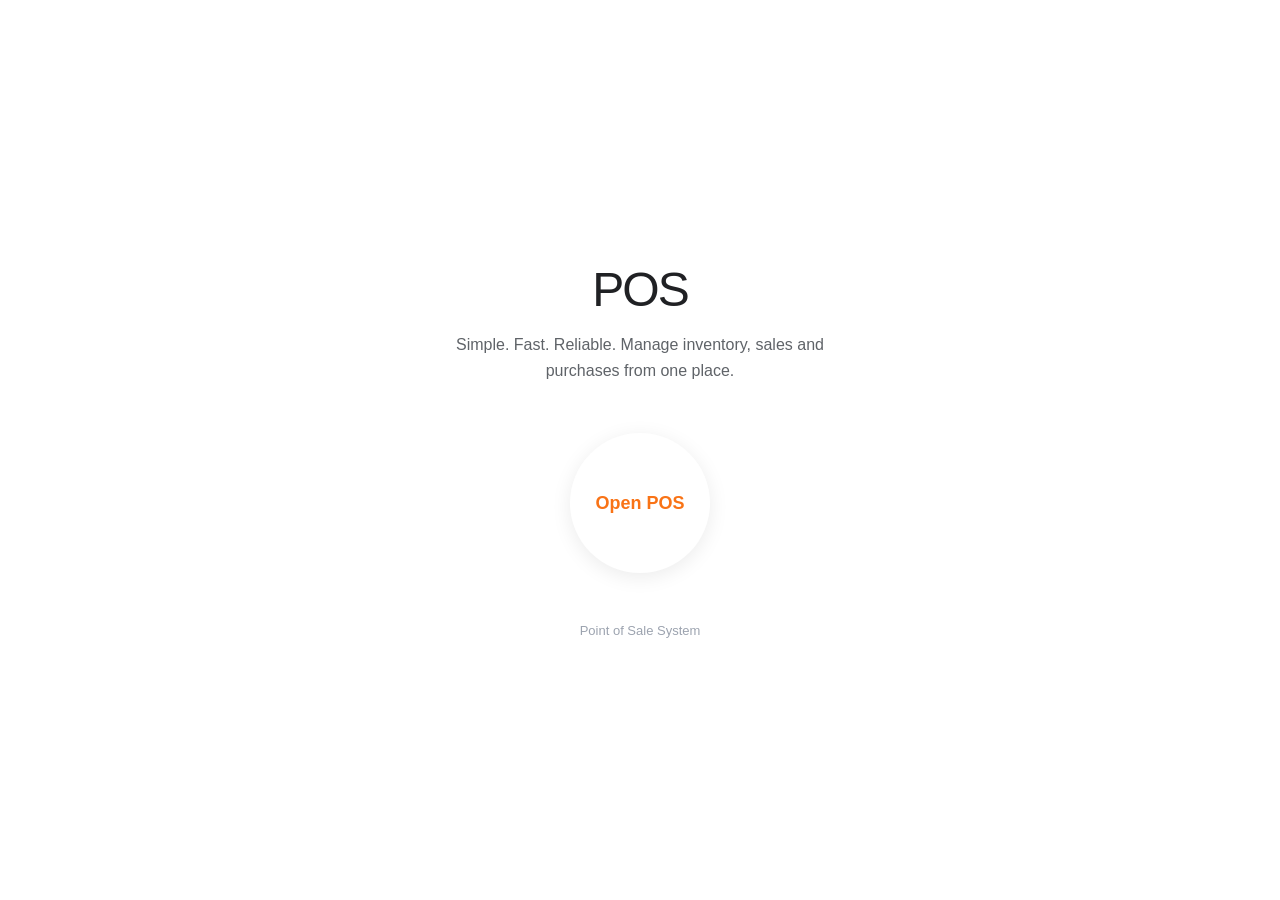
<file: phistTable.html>
<!DOCTYPE html>
<html lang="en">

<head>

<meta charset="UTF-8">

<meta
name="viewport"
content="width=device-width, initial-scale=1.0"
>

<title>
Purchase Management
</title>

<link
rel="stylesheet"
href="https://cdnjs.cloudflare.com/ajax/libs/font-awesome/6.5.1/css/all.min.css"
>

<link
rel="stylesheet"
href="ADMIN/phist.css"
>

</head>

<body>

<div class="container">

<!-- HEADER -->

<div class="header">

<h1>

Purchase Management

</h1>

<div>



 <a
href="phist.html"
class="btn add"
id="purTableButton">

<i class="fas fa-eye"></i>

Show As Receipts

</a>

<a
href="products.html"
class="btn add"
>

<i class="fas fa-plus"></i>

Products / Stock

</a>


<a
href="purchase.html"
class="btn add"
>

<i class="fas fa-plus"></i>

New Purchase

</a>


<a
href="index.html"
class="btn"
>
<i class="fas fa-home"></i>
 POS

</a>

</div>

</div>


<!-- TOOLBAR -->

<div class="toolbar">

<div class="search-wrapper">

<i class="fas fa-search"></i>

<input
type="text"
id="purchaseSearch"
placeholder="Search supplier or receipt..."
>

</div>

</div>



<!-- PURCHASE TABLE -->

<div class="table-wrapper">

<table>
<thead id="phistItemsHeader">
<tr>

<th>Receipt ID</th>
<th>Supplier</th>
<th>Date</th>
<th>Product</th>
<th>Qty</th>
<th>Cost</th>
<th>Subtotal</th>
<th>Actions</th>

</tr>
</thead>

<tbody
id="purchaseTableBody"
>

</tbody>

</table>

</div>

</div>



<!-- VIEW PURCHASE MODAL -->

<div
class="modal"
id="purchaseActionModal"
>

<div
class="modal-content action-modal"
>

<div class="modal-header">

<h2
id="receiptTitle"
>

Purchase

</h2>

<button
id="closePurchaseModal"
>

<i class="fas fa-times"></i>

</button>

</div>


<div
class="purchase-details"
>

<p>

<strong>Supplier:</strong>

<span
id="purchaseSupplier"
></span>

</p>


<p>

<strong>Date:</strong>

<span
id="purchaseDate"
></span>

</p>


<p>

<strong>Total:</strong>

<span
id="purchaseTotal"
></span>

</p>

</div>


<h3 class="section-title">

Purchased Items

</h3>


<div
class="items-wrapper"
>

<table>

<thead>

<tr>

<th>Name</th>

<th>Qty</th>

<th>Cost</th>

<th>Subtotal</th>

<th>Action</th>

</tr>

</thead>

<tbody
id="purchaseItemsTable"
>

</tbody>

</table>

</div>



<div
class="action-buttons"
>

<button
id="editPurchaseBtn"
>

<i class="fas fa-pen"></i>

Edit Purchase

</button>


<button
id="deletePurchaseBtn"
>

<i class="fas fa-trash"></i>

Delete Purchase

</button>

</div>

</div>

</div>




<!-- EDIT PURCHASE MODAL -->

<div
class="modal"
id="editPurchaseModal"
>

<div
class="modal-content"
>

<h2>

Edit Purchase

</h2>


<input
type="hidden"
id="editPurchaseId"
>


<h3 class="labo">

Supplier

</h3>

<input
id="editSupplier"
type="text"
placeholder="Supplier Name"
>


<div
class="edit-items-container"
id="editItemsContainer"
>

</div>


<button
class="add-item-btn"
id="addItemBtn"
>

<i class="fas fa-plus"></i>

Add Item

</button>


<div
class="modal-actions"
>

<button
id="savePurchaseBtn"
>

Save Changes

</button>


<button
id="closeEditPurchaseBtn"
>

Cancel

</button>

</div>

</div>

</div>


<footer
id="babbageFooter"
></footer>


<script src="JS/auth.js"></script>
<script src="ADMIN/authEngine.js"></script>
<script src="ADMIN/putTable.js"></script>


</body>

</html>
</file>
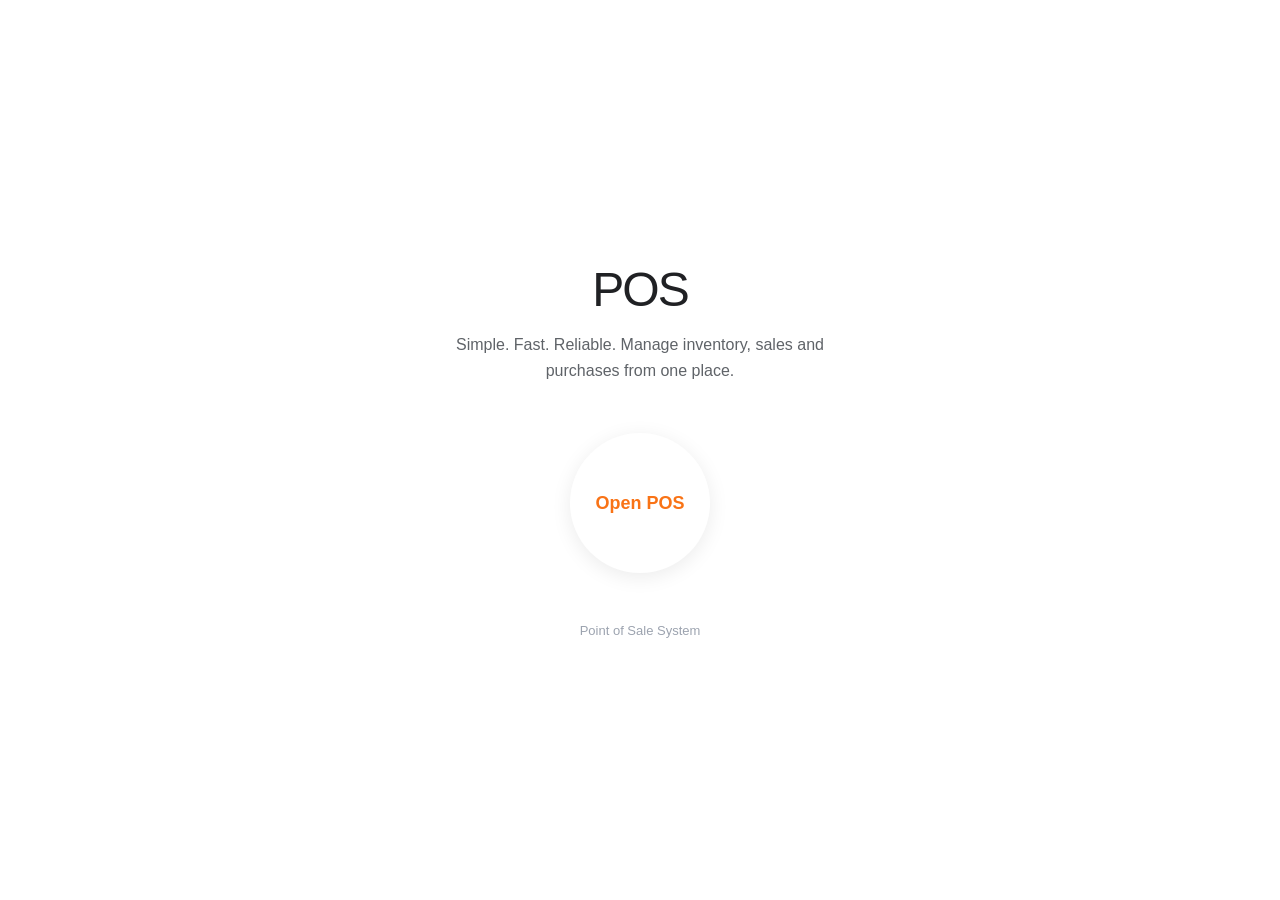
<file: pr.html>
<!DOCTYPE html>
<html lang="en">

<head>
    <meta charset="UTF-8">

    <meta
        name="viewport"
        content="width=device-width, initial-scale=1.0">

    <title>Product Report</title>

    <link
        rel="stylesheet"
        href="CSS/pr.css">

    <link
        rel="stylesheet"
        href="https://cdnjs.cloudflare.com/ajax/libs/font-awesome/6.5.1/css/all.min.css">
</head>

<body>

<div class="report-page">

    <!-- HAMBURGER MENU -->
    <button id="menuToggle" class="menu-toggle">
        <i class="fas fa-bars"></i>
    </button>

    <!-- SIDEBAR OVERLAY -->
    <div id="sidebarOverlay" class="sidebar-overlay"></div>

    <!-- HEADER -->
    <header class="report-header">

        <div>
            <h1>Product Report</h1>
            <p>Product performance and inventory analytics</p>
        </div>

        <div class="header-actions">

            <a href="index.html">
                <i class="fas fa-cash-register"></i>
                POS
            </a>

            <a href="phist.html">
                <i class="fas fa-chart-line"></i>
                Reports
            </a>

        </div>

    </header>

    <!-- MAIN LAYOUT -->
    <section class="report-layout">

        <!-- SIDEBAR -->
        <aside class="report-sidebar" id="sidebar">

            <div class="stat-card">
                <span>Products</span>
                <h2 id="totalProducts">0</h2>
            </div>

            <div class="stat-card">
                <span>Inventory Value</span>
                <h2 id="inventoryValue">K0.00</h2>
            </div>

            <div class="stat-card">
                <span>Units Sold</span>
                <h2 id="unitsSold">0</h2>
            </div>

            <div class="stat-card">
                <span>Profit</span>
                <h2 id="profitToday">K0.00</h2>
            </div>

            <div class="stat-card warning">
                <span>Low Stock</span>
                <h2 id="lowStockCount">0</h2>
            </div>

            <div class="stat-card danger">
                <span>Out Of Stock</span>
                <h2 id="outStockCount">0</h2>
            </div>

            <h3>More</h3>

            <hr>
            <a href="createStaff.html">
                <i class="fas fa-user"></i>
                Create User
            </a>
            <a href="products.html">
                <i class="fas fa-box"></i>
                Products
            </a>

            <a href="purchase.html">
                <i class="fas fa-shopping-cart"></i>
                Purchase
            </a>

            <a href="reports.html">
                <i class="fas fa-chart-line"></i>
                Reports
            </a>
            <a href="sales.html">
                <i class="fas fa-shopping-cart"></i>
                <i class="fas fa-clock"></i>
                Sales History
            </a>
            <a href="phistTable.html">
                <i class="fas fa-history"></i>
                Sales History
            </a>

            <a href="pr.html" onclick="abomination()">
                <i class="fas fa-lock"></i>
                Reset App
            </a>

            <hr>

        </aside>

        <!-- CONTENT -->
        <main class="report-content">

            <!-- FILTER BAR -->
            <section class="filter-bar">

                <div class="search-box">

                    <i class="fas fa-search"></i>

                    <input
                        type="text"
                        id="productSearch"
                        placeholder="Search product...">

                </div>

                <select id="categoryFilter">

                    <option value="">
                        All Categories
                    </option>

                </select>

                <select id="periodFilter">

                    <option value="today">
                        Today
                    </option>

                    <option value="week">
                        This Week
                    </option>

                    <option value="month">
                        This Month
                    </option>

                    <option value="all">
                        All Time
                    </option>

                </select>

                <button id="exportExcelBtn">
                    <i class="fas fa-file-excel"></i>
                    Excel
                </button>

                <button id="exportPdfBtn">
                    <i class="fas fa-file-pdf"></i>
                    PDF
                </button>

            </section>

            <!-- PRODUCT TABLE -->
            <section class="table-card">

                <div class="table-header">

                    <h2>Product Performance</h2>

                    <span id="recordCount">
                        0 Products
                    </span>

                </div>

                <div class="table-wrapper">

                    <table>

                        <thead>

                            <tr>
                                <th>Product</th>
                                <th>Category</th>
                                <th>Opening</th>
                                <th>Purchased</th>
                                <th>Sold</th>
                                <th>Stock</th>
                                <th>Cost</th>
                                <th>Price</th>
                                <th>Revenue</th>
                                <th>Profit</th>
                                <th>Status</th>
                            </tr>

                        </thead>

                        <tbody id="reportTableBody">

                        </tbody>

                    </table>

                </div>

            </section>

        </main>

    </section>

</div>


<!-- SIDEBAR SCRIPT -->
<script>

const menuBtn = document.getElementById("menuToggle");
const sidebar = document.getElementById("sidebar");
const overlay = document.getElementById("sidebarOverlay");

menuBtn.addEventListener("click", ()=>{

    sidebar.classList.toggle("active");
    overlay.classList.toggle("active");

});


overlay.addEventListener("click", ()=>{

    sidebar.classList.remove("active");
    overlay.classList.remove("active");

});


// Optional desktop hover behavior

if(window.innerWidth > 992){

    sidebar.addEventListener("mouseenter", ()=>{

        sidebar.classList.add("active");

    });

    sidebar.addEventListener("mouseleave", ()=>{

        sidebar.classList.remove("active");

    });

}

</script>

<script src="JS/auth.js"></script>
<script src="JS/utils.js"></script>
<script src="JS/products.js"></script>
<script src="JS/pr.js"></script>
<script src="ADMIN/doom.js"></script>

</body>
</html>
</file>
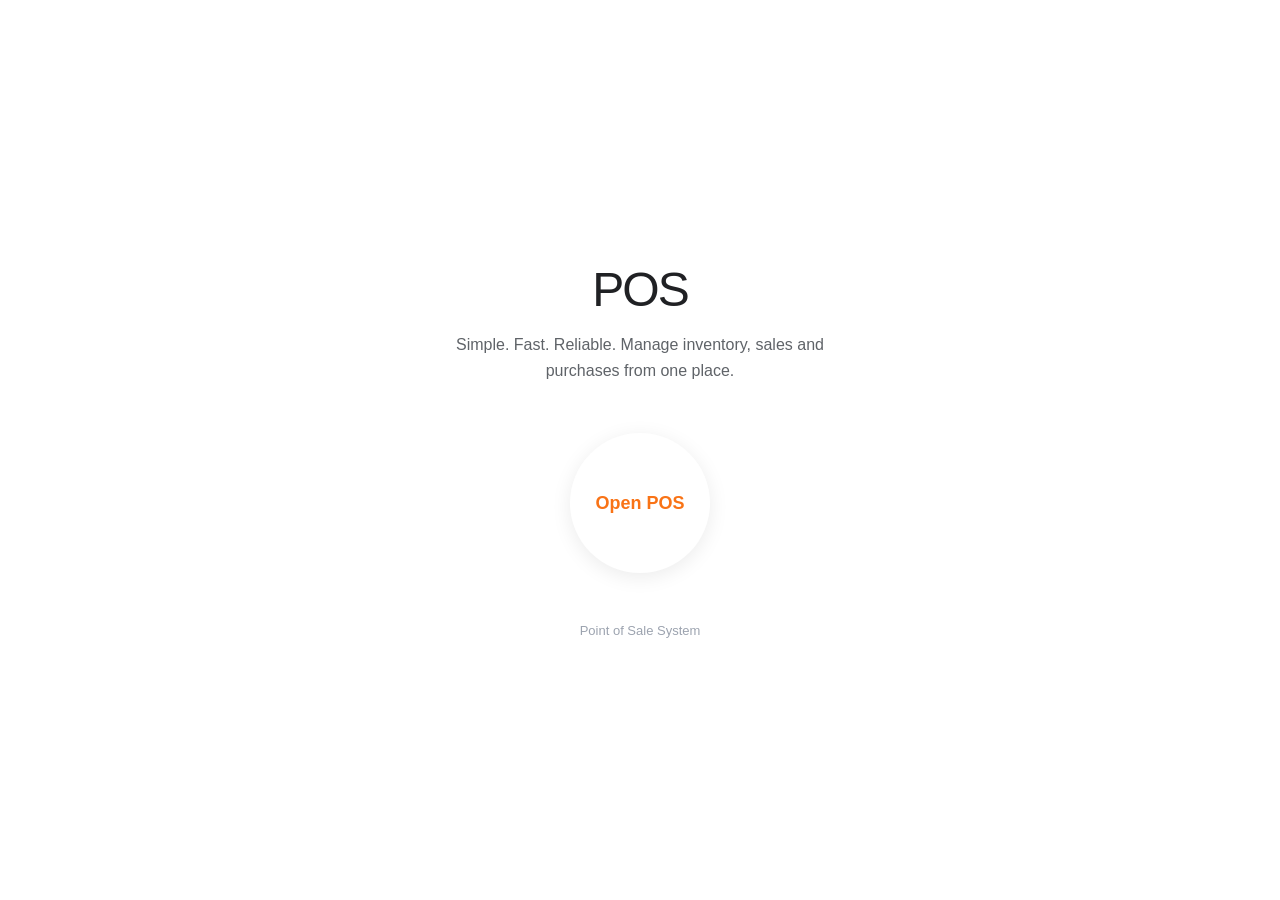
<file: products.html>
<!DOCTYPE html>
<html lang="en">

<head>

<meta charset="UTF-8">

<meta name="viewport"
content="width=device-width, initial-scale=1.0">

<title>Products Management</title>

<link rel="stylesheet"
href="https://cdnjs.cloudflare.com/ajax/libs/font-awesome/6.5.1/css/all.min.css">

<style>

/* ======================================
RESET
====================================== */

*{
margin:0;
padding:0;
box-sizing:border-box;
font-family:"Segoe UI",Arial,sans-serif;
}

:root{

--bg:#f8fafc;
--card:#ffffff;
--primary:#eb9525;
--secondary:#64748b;
--text:#1e293b;
--border:#e2e8f0;
--hedas:#838383;

--shadow:
0 6px 24px rgba(15,23,42,.06);

--hover-shadow:
0 10px 30px rgba(15,23,42,.12);

}


/* ======================================
BODY
====================================== */

body{

background:var(--bg);
padding:25px;
color:var(--text);

}

.container{

max-width:1400px;
margin:auto;

}


/* ======================================
HEADER
====================================== */

.header{

display:flex;

justify-content:space-between;
align-items:center;

margin-bottom:25px;

background:var(--card);

padding:20px 25px;

border-radius:18px;

box-shadow:var(--shadow);

gap:20px;

flex-wrap:wrap;

}

.header h1{

font-size:28px;
font-weight:600;

color:#525252;

}

.header div{

display:flex;
gap:12px;
flex-wrap:wrap;

}


/* ======================================
BUTTONS
====================================== */

.btn{

padding:12px 18px;

border-radius:12px;

text-decoration:none;

display:flex;
align-items:center;
gap:10px;

font-weight:600;

transition:.3s;

}

.add{

background:#f1f5f9;
color:#334155;

}

.btn:last-child{

background:var(--primary);
color:white;

}

.btn:hover{

transform:translateY(-3px);

box-shadow:var(--hover-shadow);

}


/* ======================================
SEARCH
====================================== */

.toolbar{

margin-bottom:20px;

}

.toolbar input{

width:100%;

padding:15px;

border:1px solid var(--border);

border-radius:14px;

outline:none;

font-size:15px;

background:white;

box-shadow:var(--shadow);

transition:.3s;

}

.toolbar input:focus{

border-color:var(--primary);

}


/* ======================================
TABLE
====================================== */

.table-wrapper{

background:white;

overflow:auto;

box-shadow:var(--shadow);

}

table{

width:100%;
border-collapse:collapse;

min-width:850px;

}

thead th{

background:#474747;

color:#dddddd;

padding:16px;

font-size:14px;

font-weight:600;

text-align:left;

}

tbody td{

padding:16px;

border-bottom:1px solid #f1f5f9;

}

tbody tr{

transition:.3s;

}

tbody tr:hover{

background:#fafafa;

}


/* ======================================
ACTION BUTTONS
====================================== */

.action-btn{

border:none;

padding:10px;

border-radius:10px;

cursor:pointer;

transition:.3s;

}

.edit-btn{

color:#0ea5e9;

background:white;

border:1px solid #0ea5e9;

}

.delete-btn{

color:#ef4444;

background:white;

border:1px solid #ef4444;

}

.view-btn{

background:#f8fafc;

color:var(--primary);

width:40px;
height:40px;

border:none;

border-radius:10px;

cursor:pointer;

}

.edit-btn:hover,
.delete-btn:hover,
.view-btn:hover{

transform:translateY(-2px);

}


/* ======================================
MODAL
====================================== */

.modal{

display:none;

position:fixed;

inset:0;

background:rgba(0,0,0,.5);

justify-content:center;
align-items:center;

z-index:1000;

backdrop-filter:blur(4px);

}

.modal.show{

display:flex;

}

.modal-content{

background:white;

width:95%;
max-width:500px;

padding:25px;

border-radius:18px;

box-shadow:var(--hover-shadow);

animation:dropDown .35s ease;
max-height:90vh;
overflow-y: auto;

}

.modal-content h2{

margin-bottom:20px;

color:#525252;

font-size:22px;

}

.labo{
    color: #9e9e9e;
    font-weight: 400;
    padding: 10px;
}


/* ======================================
INPUTS
====================================== */

.modal-content input{

width:100%;

padding:14px;

margin-bottom:14px;

border:1px solid var(--border);

border-radius:12px;

outline:none;

font-size:14px;

}

.modal-content input:focus{

border-color:var(--primary);

}


/* ======================================
MODAL BUTTONS
====================================== */

.modal-actions{

display:flex;

gap:10px;

}

.modal-actions button{

flex:1;

padding:14px;

border:none;

border-radius:12px;

cursor:pointer;

font-weight:600;

transition:.3s;

}

#saveEditBtn{

background:var(--primary);

color:white;

}

#closeModalBtn{

background:#f1f5f9;

}

.modal-actions button:hover{

transform:translateY(-2px);

}


/* ======================================
ACTION MODAL
====================================== */

.action-modal{

max-width:450px;

}

.modal-header{

display:flex;

justify-content:space-between;
align-items:center;

margin-bottom:15px;

}

.klozbat{

border:none;

}

#closeActionModal{

border:none;

background:#f1f5f9;

width:35px;
height:35px;

border-radius:50%;

cursor:pointer;

color:#ef4444;

font-size:18px;

}

.product-details{

margin:20px 0;

}

.product-details p{

padding:14px 0;

display:flex;

justify-content:space-between;

border-bottom:1px solid #eee;

}

.action-buttons{

display:flex;
gap:12px;

}

.action-buttons button{

flex:1;

padding:14px;

border:none;

border-radius:12px;

cursor:pointer;

font-weight:600;

}

#editProductBtn{

background:#ecfeff;
color:#0891b2;

}

#deleteProductBtn{

background:#fef2f2;
color:#dc2626;

}


/* ======================================
ANIMATION
====================================== */

@keyframes dropDown{

from{

transform:translateY(-60px);

opacity:0;

}

to{

transform:translateY(0);

opacity:1;

}

}


/* ======================================
RESPONSIVE
====================================== */

@media(max-width:768px){

body{

padding:12px;

}

.header{

flex-direction:column;
align-items:flex-start;

}

.header div{

width:100%;

display:grid;

grid-template-columns:1fr 1fr;

}

.btn{

justify-content:center;

}

}

@media(max-width:500px){

.header div{

grid-template-columns:1fr;

}

}
thead{
    background:#474747;
}
</style>
<link rel="stylesheet" href="CSS/globalModal.css">
</head>

<body>

<div class="container">

<div class="header">

<h1>
Product Management
</h1>

<div>


<a
href="phist.html"
class="btn">
<i class="fas fa-eye"></i>
View Purchses

</a>

<a
href="addProduct.html"
class="btn add">

<i class="fas fa-plus"></i>
Add Product

</a>

<a
href="index.html"
class="btn">
<i class="fas fa-home"></i>
Back To POS

</a>

</div>

</div>

<div class="toolbar">

<input
type="text"
id="productSearch"
placeholder="Search products...">

</div>

<div class="table-wrapper">

<table>

<thead>

<tr>

<th>Name</th>
<th>Category</th>
<th>Cost</th>
<th>Price</th>
<th>Stock</th>
<th></th>
<th>Actions</th>

</tr>

</thead>

<tbody id="productsTableBody">

</tbody>

</table>

</div>

</div>


<!-- EDIT MODAL -->

<div class="modal"
id="editModal">

<div class="modal-content">

<h2>Edit Product</h2>

<input type="hidden" id="editId">
<h3 class="labo">Name</h3>
<input
type="text"
id="editName"
placeholder="Product Name">
<h3 class="labo">Category</h3>
<input
type="text"
id="editCategory"
placeholder="Category">
<h3 class="labo">Cost</h3>
<input
type="number"
id="editCostPrice"
placeholder="Cost Price">
<h3 class="labo">Selling Price</h3>
<input
type="number"
id="editSellingPrice"
placeholder="Selling Price">
<h3 class="labo">Stock Level</h3>
<input
type="number"
id="editStock"
placeholder="Stock">

<div class="modal-actions">

<button id="saveEditBtn">
Save
</button>

<button id="closeModalBtn">
Cancel
</button>

</div>

</div>

</div>



<!-- PRODUCT ACTION MODAL -->

<div
class="modal"
id="productActionModal">

<div
class="modal-content action-modal">

<div class="modal-header">

<h2 id="actionProductName">

Product

</h2>

<div class="klozbat">

<button
id="closeActionModal">

<i class="fas fa-times"></i>

</button>

</div>

</div>

<div class="product-details">

<p>
<strong>Category:</strong>
<span id="actionCategory"></span>
</p>

<p>
<strong>Cost Price:</strong>
<span id="actionCost"></span>
</p>

<p>
<strong>Selling Price:</strong>
<span id="actionPrice"></span>
</p>

<p>
<strong>Stock:</strong>
<span id="actionStock"></span>
</p>

</div>

<div class="action-buttons">

<button id="editProductBtn">

<i class="fas fa-pen"></i>

Edit

</button>

<button id="deleteProductBtn">

<i class="fas fa-trash"></i>

Delete

</button>

</div>

</div>

</div>



<!--====================================
GLOBAL MODAL
=====================================-->

<div
class="custom-modal"
id="customModal">

    <div class="modal-box">

        <div
        class="modal-icon"
        id="modalIcon">

            <i class="fa fa-check"></i>

        </div>

        <h3 id="modalTitle">

            Success

        </h3>

        <p id="modalMessage">

        </p>

        <button
        class="modal-btn"
        id="closeGlobalModal">

            OK

        </button>

    </div>

</div>

<footer id="babbageFooter"></footer>
<script src="JS/auth.js"></script>
<script src="ADMIN/authEngine.js"></script>
<script src="JS/utils.js"></script>
<script src="JS/globalModal.js"></script>
<script src="ADMIN/stockEngine.js"></script>
<script src="JS/products-page.js"></script>


</body>
</html>
</file>
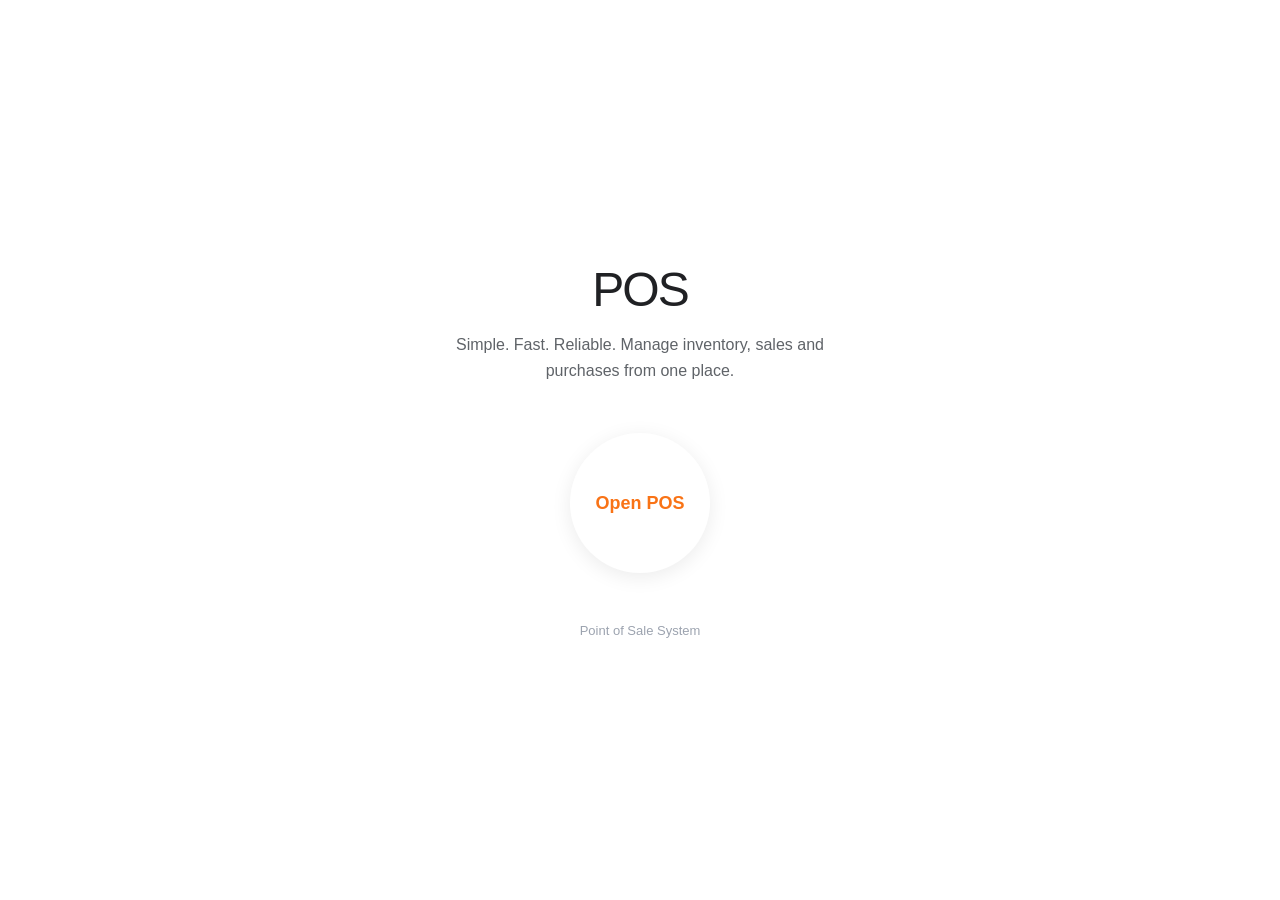
<file: purchase.html>
<!DOCTYPE html>
<html lang="en">

<head>

<meta charset="UTF-8">

<meta
name="viewport"
content="width=device-width, initial-scale=1.0">

<title>Purchase Inventory</title>

<link
rel="stylesheet"
href="CSS/purchase.css">

<link
rel="stylesheet"
href="https://cdnjs.cloudflare.com/ajax/libs/font-awesome/6.5.1/css/all.min.css">
<link rel="stylesheet" href="CSS/globalModal.css">
</head>

<body>

<div class="purchase-page">

    <!-- HEADER -->

    <header class="purchase-header">

        <div>

            <h1>
                Purchase Inventory
            </h1>

            <p>
                Receive stock from suppliers
            </p>

        </div>

        <div class="header-actions">

            <a href="index.html">

                <i class="fas fa-cash-register"></i>

                POS

            </a>

            <a href="phist.html">

                <i class="fas fa-history"></i>

                Purchase History

            </a>

        </div>

    </header>

    <!-- TOP SECTION -->

    <section class="top-bar">

        <div class="supplier-box">

            <label>

                Supplier

            </label>

            <input
                type="text"
                id="supplierName"
                placeholder="Supplier name">

        </div>

        <div class="search-box">

            <label>

                Search Product

            </label>

            <input
                type="text"
                id="purchaseSearch"
                placeholder="Search inventory">

        </div>

    </section>

    <!-- MAIN CONTENT -->

    <section class="purchase-layout">

        <!-- PRODUCTS -->

        <div class="products-panel">

            <div class="panel-title">

                <h2>

                    Inventory Products

                </h2>

                <span id="productCount">

                    0 Products

                </span>

            </div>

            <div
                id="purchaseProductGrid"
                class="purchase-product-grid">

            </div>

        </div>

        <!-- PURCHASE CART -->

        <div class="cart-panel">

            <div class="panel-title">

                <h2>

                    Purchase Cart

                </h2>

            </div>

            <div
                id="purchaseItems"
                class="purchase-items">

                <div class="empty-state">

                    <i class="fas fa-cart-plus"></i>

                    <p>

                        No items added

                    </p>

                </div>

            </div>

            <div class="cart-footer">

                <div class="purchase-total">

                    <span>

                        Total Purchase

                    </span>

                    <h2
                        id="purchaseTotal">

                        K0.00

                    </h2>

                </div>

                <button
                    id="completePurchaseBtn">

                    <i class="fas fa-check-circle"></i>

                    Complete Purchase

                </button>

            </div>

        </div>

    </section>

</div>

<!-- GLOBAL MODAL -->
<div class="custom-modal" id="customModal">

    <div class="modal-box">

        <div class="modal-icon" id="modalIcon">
            <i class="fas fa-check"></i>
        </div>

        <h3 id="modalTitle">Success</h3>

        <p id="modalMessage">
            Product saved successfully.
        </p>

        <button id="closeGlobalModal" class="modal-btn">
            OK
        </button>

    </div>

</div>

<script src="JS/auth.js"></script>
<script src="ADMIN/authEngine.js"></script>
<script src="JS/utils.js"></script>
<script src="JS/globalModal.js"></script>
<script src="JS/products.js"></script>
<script src="JS/puchase.js"></script>

</body>

</html>
</file>
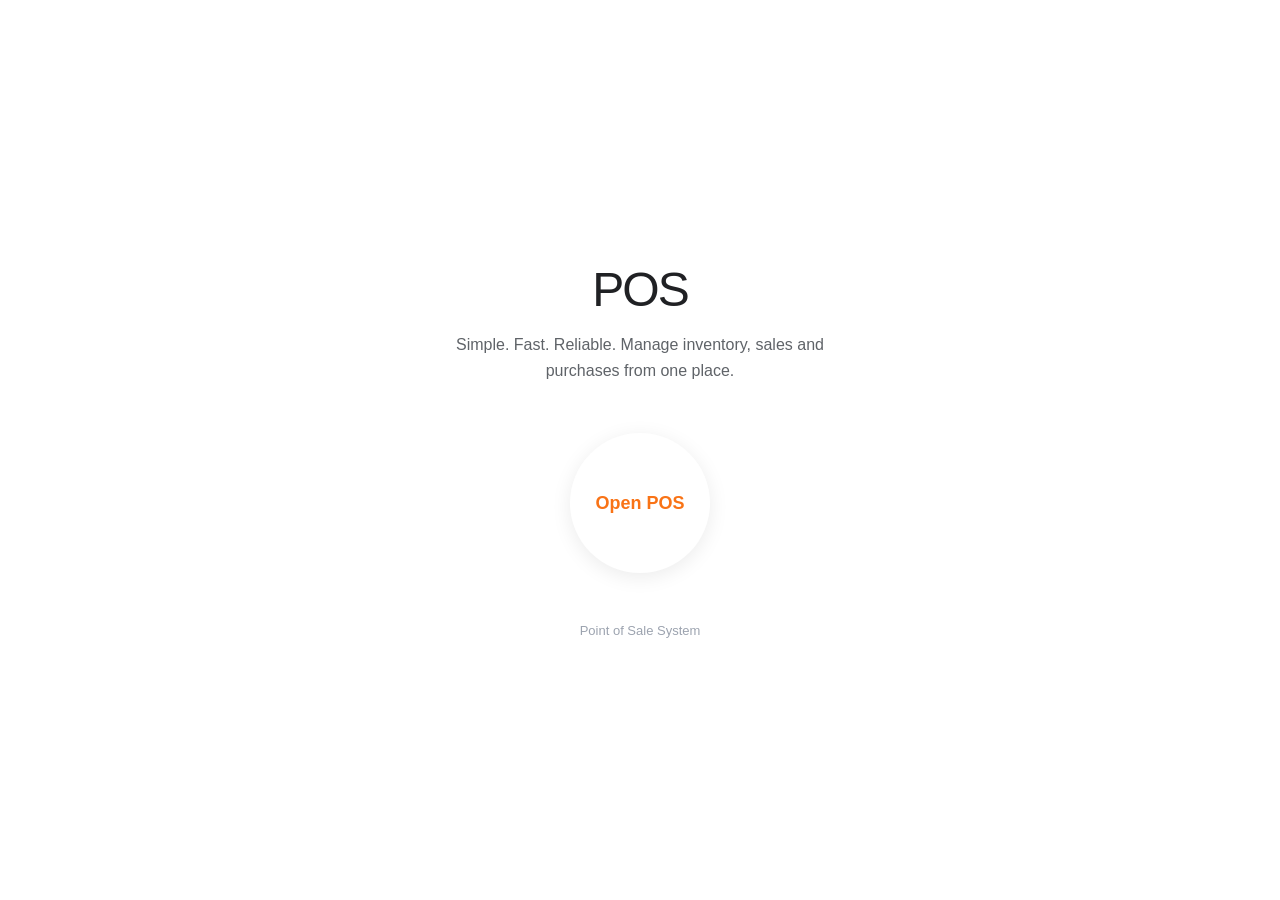
<file: sales.html>
<!DOCTYPE html>
<html lang="en">
<head>

<meta charset="UTF-8">

<meta name="viewport"
content="width=device-width,initial-scale=1.0">

<title>Sales History</title>

<link rel="stylesheet"
href="CSS/sales-history.css">

<link rel="stylesheet"
href="https://cdnjs.cloudflare.com/ajax/libs/font-awesome/6.5.1/css/all.min.css">

</head>

<body>

<div class="container">

    <div class="header">

        <h1>

            Sales History

        </h1>
            <div class="nav-div">
            <a
            href="index.html"
            class="back">

            <button id="home" class="back-btn">Home</button>

            </a>

            <button id="tableView" class="battans">Sales</button>
            <button id="salesCardsView" class="battans">Sales Receipts</button>
            <button id="todayData" class="battans">Today's Data</button>
            <button id="thisMonthData" class="battans">This Month</button>

        </div>

    </div>


    <div class="filters">

        <input
            type="text"
            id="searchSale"
            placeholder="Search Receipt">

    </div>

    <div class="stats">

        <div class="card">

            <h3>

                Transactions

            </h3>

            <p id="totalTransactions">
                0
            </p>

        </div>

        <div class="card">

            <h3>

                Revenue

            </h3>

            <p id="totalRevenue">
                K0.00
            </p>

        </div>

        <div class="card">

    <h3>

        Today's Sales

    </h3>

    <p id="todaySales">

        K0.00

    </p>

</div>

<div class="card">

    <h3>

        Monthly Sales

    </h3>

    <p id="monthlySales">

        K0.00

    </p>

</div>

    </div>

    <div id="salesContainer">

    </div>

</div>

<!--CONFIRMATION MODAL-->

<div
    class="confirm-modal"
    id="confirmModal">

    <div class="confirm-box">

        <h3 id="confirmTitle">

            Confirm Action

        </h3>

        <p id="confirmMessage">

            Are you sure?

        </p>

        <div class="confirm-actions">

            <button
                id="confirmCancel">

                Cancel

            </button>

            <button
                id="confirmOk">

                OK

            </button>

        </div>

    </div>

</div>

<!--EDIT MODAL-->
<div id="editSaleModal" class="edit-modal">

<div class="edit-box">

<h2 class="hedas-header">
Edit Sale
</h2>

<input
type="hidden"
id="editSaleId">

<div id="editItemsContainer">

</div>

<div class="edit-actions">

<button id="cancelEdit">

Cancel

</button>

<button id="saveEdit">

Save Changes

</button>

</div>

</div>

</div>
<!--END OF CONFIRMATION MODAL-->
<script src="JS/auth.js"></script>
<script src="ADMIN/authEngine.js"></script>
<script src="JS/utils.js"></script>
<script src="JS/sales-history.js"></script>
</body>
</html>
</file>
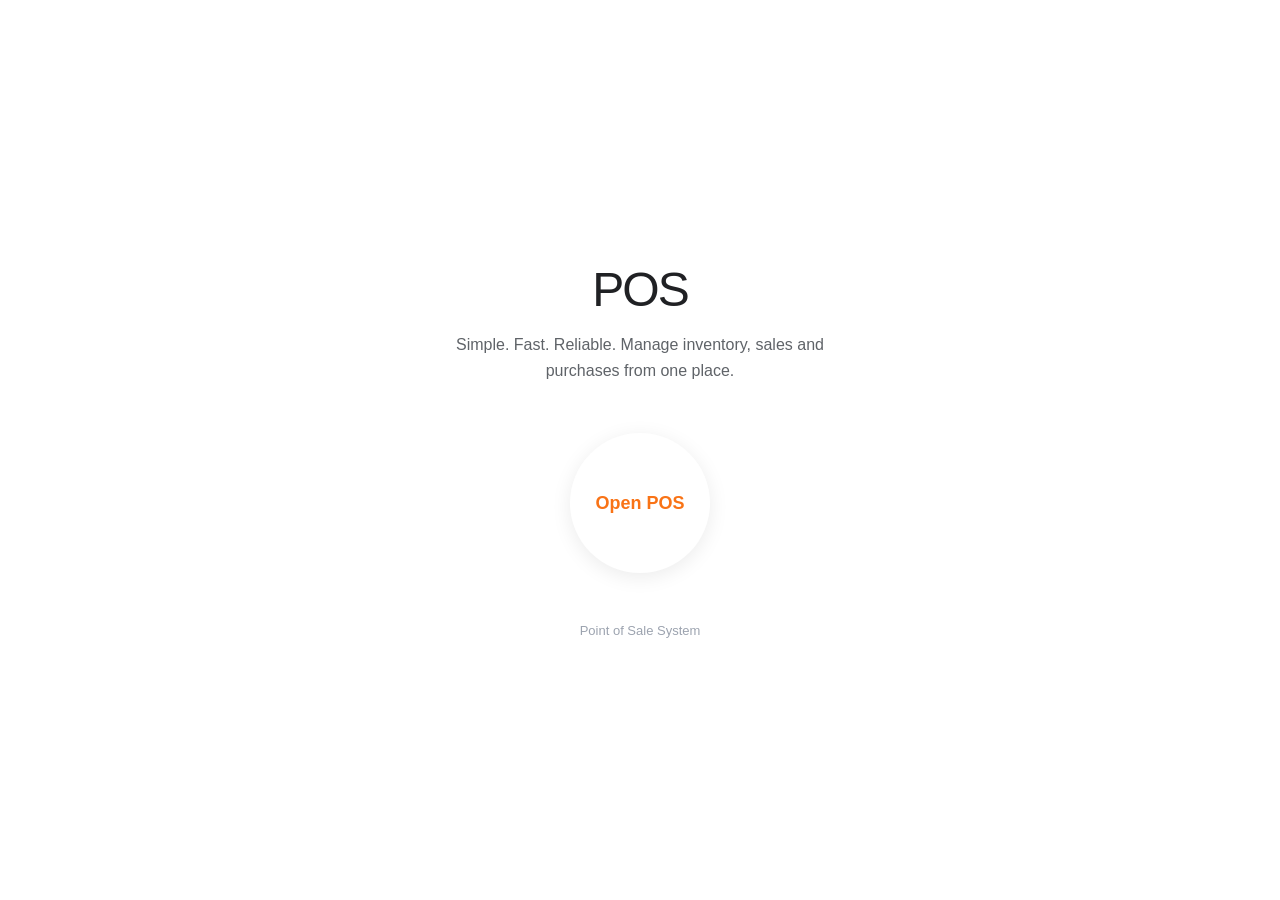
<file: staff-list.html>
<!DOCTYPE html>
<html lang="en">

<head>

<meta charset="UTF-8">

<meta
name="viewport"
content="width=device-width, initial-scale=1.0">

<title>Staff Management</title>

<link
rel="stylesheet"
href="CSS/staff-list.css">

<link
rel="stylesheet"
href="https://cdnjs.cloudflare.com/ajax/libs/font-awesome/6.5.2/css/all.min.css">

</head>

<body>

<div class="report-page">

    <!--==================================
    HEADER
    ===================================-->

    <header class="report-header">

        <div>

            <h1>

                Staff Management

            </h1>

            <p>

                Manage employees, permissions and payroll information.

            </p>

        </div>

        <div class="header-actions">

            <a
            href="createStaff.html">

                <i class="fa fa-user-plus"></i>

                Register Staff

            </a>

            <a
            href="index.html">

                <i class="fa fa-store"></i>

                POS

            </a>

        </div>

    </header>

    <!--==================================
    SUMMARY
    ===================================-->

    <section class="summary-grid">

        <div class="summary-card">

            <div class="summary-icon">

                <i class="fa fa-users"></i>

            </div>

            <div>

                <span>

                    Total Staff

                </span>

                <h2 id="totalStaff">

                    0

                </h2>

            </div>

        </div>

        <div class="summary-card">

            <div class="summary-icon">

                <i class="fa fa-user-check"></i>

            </div>

            <div>

                <span>

                    Active

                </span>

                <h2 id="activeStaff">

                    0

                </h2>

            </div>

        </div>

        <div class="summary-card">

            <div class="summary-icon">

                <i class="fa fa-user-slash"></i>

            </div>

            <div>

                <span>

                    Suspended

                </span>

                <h2 id="suspendedStaff">

                    0

                </h2>

            </div>

        </div>

        <div class="summary-card">

            <div class="summary-icon">

                <i class="fa fa-wallet"></i>

            </div>

            <div>

                <span>

                    Monthly Payroll

                </span>

                <h2 id="monthlyPayroll">

                    K0

                </h2>

            </div>

        </div>

    </section>

    <!--==================================
    FILTER BAR
    ===================================-->

    <section class="filter-bar">

        <div class="search-box">

            <i class="fa fa-search"></i>

            <input

            id="searchStaff"

            placeholder="Search staff...">

        </div>

        <select id="departmentFilter">

            <option value="">

                All Departments

            </option>

        </select>

        <select id="accessFilter">

            <option value="">

                All Access

            </option>

            <option>

                Administrator

            </option>

            <option>

                Supervisor

            </option>

            <option>

                Cashier

            </option>

            <option>

                Store Keeper

            </option>

            <option>

                Sales

            </option>

            <option>

                View Only

            </option>

        </select>

        <select id="statusFilter">

            <option value="">

                All Status

            </option>

            <option>

                Active

            </option>

            <option>

                On Leave

            </option>

            <option>

                Suspended

            </option>

            <option>

                Resigned

            </option>

            <option>

                Terminated

            </option>

        </select>

        <button id="exportExcel">

            <i class="fa fa-file-excel"></i>

            Excel

        </button>

    </section>

    <!--==================================
    TABLE
    ===================================-->

    <section class="table-card">

        <div class="table-header">

            <h2>

                Employees

            </h2>

            <span id="recordCount">

                0 Records

            </span>

        </div>

        <div class="table-wrapper">

            <table>

                <thead>

                    <tr>

                        <th>Photo</th>

                        <th>Staff No</th>

                        <th>Name</th>

                        <th>Department</th>

                        <th>Position</th>

                        <th>Phone</th>

                        <th>Salary</th>

                        <th>Status</th>

                        <th>Access</th>

                        <th>Action</th>

                    </tr>

                </thead>

                <tbody id="staffTableBody">

                </tbody>

            </table>

        </div>

    </section>

</div>
<script src="JS/auth.js"></script>
<script src="ADMIN/authEngine.js"></script>
<script src="JS/utils.js"></script>

<script src="ADMIN/staff-List.js"></script>

</body>

</html>
</file>
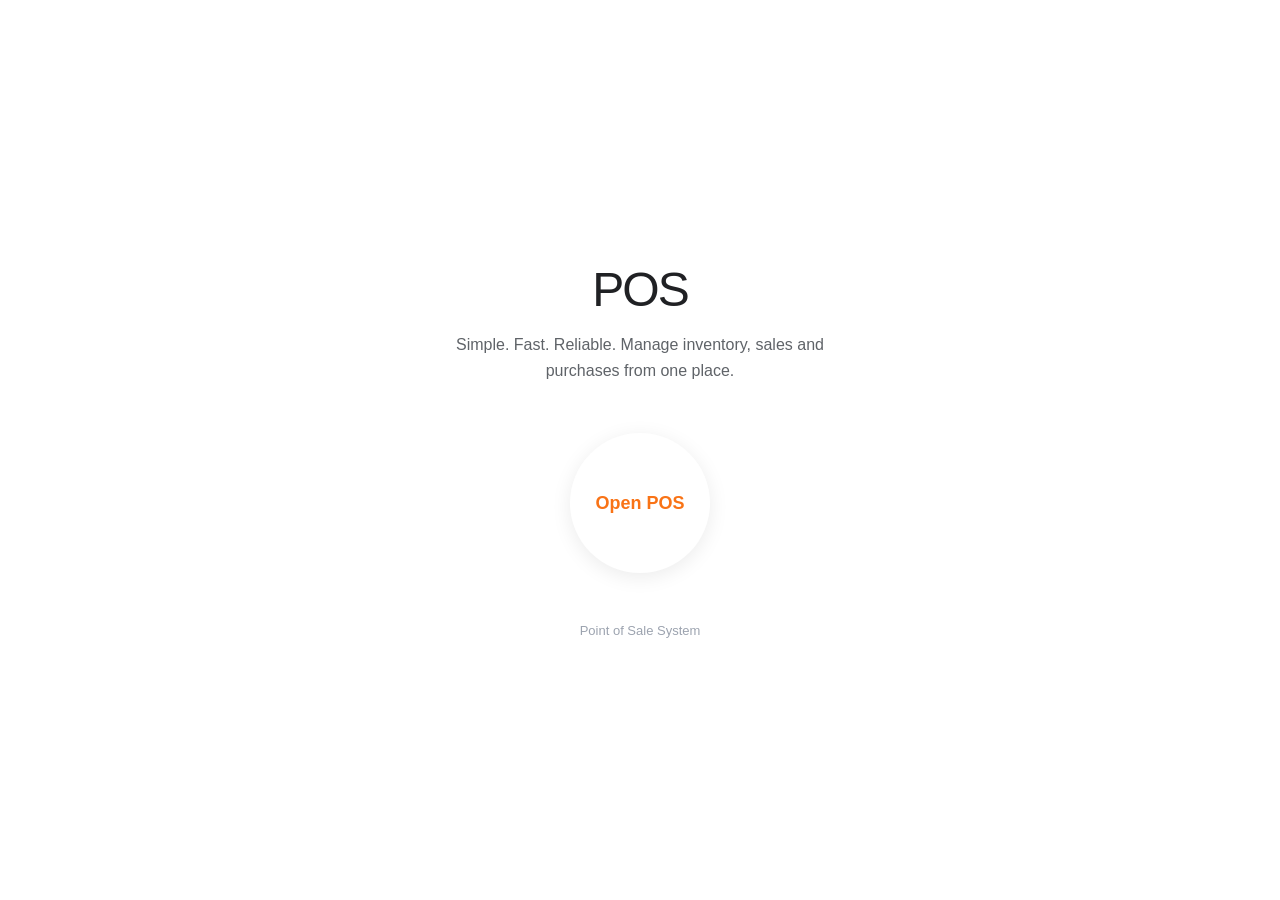
<file: staffDetails.html>
<!DOCTYPE html>
<html lang="en">

<head>

<meta charset="UTF-8">

<meta
name="viewport"
content="width=device-width,initial-scale=1.0">

<title>Staff Details</title>

<link
rel="stylesheet"
href="ADMIN/staff-details.css">

<link
rel="stylesheet"
href="https://cdnjs.cloudflare.com/ajax/libs/font-awesome/6.5.2/css/all.min.css">

</head>

<body>

<div class="details-page">

    <!--=====================================
    HEADER
    ======================================-->

    <header class="details-header">

        <div>

            <h1>

                Employee Profile

            </h1>

            <p>

                View complete employee information

            </p>

        </div>

        <div class="header-buttons">

            <a
            href="staff-list.html">

                <i class="fa fa-arrow-left"></i>

                Staff List

            </a>

            <button id="editBtn">

                <i class="fa fa-pen"></i>

                Edit Staff

            </button>

        </div>

    </header>

    <!--=====================================
    PROFILE
    ======================================-->

    <section class="profile-card">

        <div class="profile-left">

            <img
            id="staffPhoto"
            src="https://via.placeholder.com/180"
            class="profile-photo">

            <h2
            id="staffName">

                Staff Name

            </h2>

            <span
            id="staffPosition">

                Position

            </span>

            <div
            id="statusBadge">

            </div>

        </div>

        <div class="profile-right">

            <div class="mini-card">

                <span>

                    Staff Number

                </span>

                <h3 id="staffNumber">

                    -

                </h3>

            </div>

            <div class="mini-card">

                <span>

                    Department

                </span>

                <h3 id="staffDepartment">

                    -

                </h3>

            </div>

            <div class="mini-card">

                <span>

                    Salary

                </span>

                <h3 id="staffSalary">

                    K0.00

                </h3>

            </div>

            <div class="mini-card">

                <span>

                    Access Level

                </span>

                <h3 id="staffAccess">

                    -

                </h3>

            </div>

            <div class="mini-card">

                <span>

                    Created

                </span>

                <h3 id="createdDate">

                    -

                </h3>

            </div>

            <div class="mini-card">

                <span>

                    Updated

                </span>

                <h3 id="updatedDate">

                    -

                </h3>

            </div>

        </div>

    </section>

    <!--=====================================
    PERSONAL
    ======================================-->

    <section class="info-card">

        <h2>

            Personal Information

        </h2>

        <div class="info-grid">

            <div>

                <label>

                    First Name

                </label>

                <p id="firstName">

                </p>

            </div>

            <div>

                <label>

                    Last Name

                </label>

                <p id="lastName">

                </p>

            </div>

            <div>

                <label>

                    NRC

                </label>

                <p id="staffNrc">

                </p>

            </div>

            <div>

                <label>

                    Phone

                </label>

                <p id="staffPhone">

                </p>

            </div>

            <div>

                <label>

                    Email

                </label>

                <p id="staffEmail">

                </p>

            </div>

            <div>

                <label>

                    Username

                </label>

                <p id="staffUsername">

                </p>

            </div>

        </div>

    </section>

    <!--=====================================
    EMPLOYMENT
    ======================================-->

    <section class="info-card">

        <h2>

            Employment Information

        </h2>

        <div class="info-grid">

            <div>

                <label>

                    Department

                </label>

                <p id="employmentDepartment">

                </p>

            </div>

            <div>

                <label>

                    Position

                </label>

                <p id="employmentPosition">

                </p>

            </div>

            <div>

                <label>

                    Salary

                </label>

                <p id="employmentSalary">

                </p>

            </div>

            <div>

                <label>

                    Status

                </label>

                <p id="employmentStatus">

                </p>

            </div>

            <div>

                <label>

                    Access

                </label>

                <p id="employmentAccess">

                </p>

            </div>

            <div>

                <label>

                    Blacklisted

                </label>

                <p id="employmentBlacklist">

                </p>

            </div>

        </div>

    </section>

    <!--=====================================
    ACCOUNT
    ======================================-->

    <section class="info-card">

        <h2>

            Account Information

        </h2>

        <div class="info-grid">

            <div>

                <label>

                    Last Login

                </label>

                <p id="lastLogin">

                    Never

                </p>

            </div>

            <div>

                <label>

                    Date Created

                </label>

                <p id="accountCreated">

                </p>

            </div>

            <div>

                <label>

                    Last Updated

                </label>

                <p id="accountUpdated">

                </p>

            </div>

        </div>

    </section>

    <!--=====================================
    ACTIONS
    ======================================-->

    <section class="action-bar">

        <button
        id="editStaffBtn">

            <i class="fa fa-pen"></i>

            Edit

        </button>

        <button
        id="resetPasswordBtn">

            <i class="fa fa-key"></i>

            Reset Password

        </button>

        <button
        id="suspendBtn">

            <i class="fa fa-user-slash"></i>

            Suspend

        </button>

        <button
        id="deleteBtn">

            <i class="fa fa-trash"></i>

            Delete

        </button>

    </section>

</div>

<script src="JS/utils.js"></script>
<script src="ADMIN/authEngine.js"></script>
<script src="JS/globalModal.js"></script>
<script src="ADMIN/staff-Details.js"></script>

</body>

</html>
</file>
<file: CSS/styles.css>
/* ==========================================
   POS SYSTEM - PROFESSIONAL RESPONSIVE CSS
   Mobile First Design
========================================== */

:root{

    --primary:#f59e0b;
    --primary-dark:#d97706;

    --success:#10b981;
    --danger:#ef4444;

    --bg:#f8fafc;
    --card:#ffffff;

    --text:#0f172a;
    --muted:#64748b;

    --border:#e2e8f0;

    --shadow:
    0 4px 12px rgba(0,0,0,.05);

    --shadow-lg:
    0 12px 30px rgba(0,0,0,.08);

    --radius:16px;

    --transition:.25s ease;
}

.product-grid::-webkit-scrollbar,
#cartItems::-webkit-scrollbar{
    width:8px;
}

.product-grid::-webkit-scrollbar-thumb,
#cartItems::-webkit-scrollbar-thumb{
    background:#cbd5e1;
    border-radius:20px;
}

.product-grid::-webkit-scrollbar-thumb:hover,
#cartItems::-webkit-scrollbar-thumb:hover{
    background:#94a3b8;
}

/* ==========================================
   RESET
========================================== */

*{
    margin:0;
    padding:0;
    box-sizing:border-box;
}

html{
    scroll-behavior:smooth;
}

body{

    font-family:
    "Segoe UI",
    Tahoma,
    Geneva,
    Verdana,
    sans-serif;

    background:var(--bg);
    color:var(--text);

    min-height:100vh;

    overflow-x:hidden;
}

img{
    max-width:100%;
    display:block;
}

button,
input,
select,
textarea{
    font:inherit;
}

/* ==========================================
   TOP BAR
========================================== */

.topbar{

    height:70px;

    background:white;

    display:flex;
    align-items:center;
    justify-content:space-between;

    padding:0 20px;

    border-bottom:1px solid var(--border);

    position:sticky;
    top:0;
    z-index:100;
}

.logo{

    font-size:22px;
    font-weight:700;

    color:var(--text);
}

.logo h3{

    font-size:13px;
    font-weight:500;

    color:var(--muted);
}

#menuBtn{

    display:none;

    border:none;
    background:none;

    font-size:24px;

    cursor:pointer;

    color:var(--text);
}

/* ==========================================
   LAYOUT
========================================== */

.container{

    display:flex;

    min-height:
    calc(100vh - 70px);
}

/* ==========================================
   SIDEBAR
========================================== */

/* ======================================
   SIDEBAR
====================================== */

.sidebar{
width:260px;
background:#fff;
border-right:1px solid #e5e7eb;

height:calc(100vh - 70px);
overflow-y:auto;

padding:15px 0;

scrollbar-width:thin;
scrollbar-color:#cbd5e1 #f8fafc;
}

/* Links */

.sidebar nav{
display:flex;
flex-direction:column;
gap:5px;
padding:0 10px;
}

.sidebar nav a{
display:flex;
align-items:center;
gap:12px;

padding:14px 16px;

text-decoration:none;
color:#334155;

border-radius:12px;

font-weight:500;

transition:.3s;
}

.sidebar nav a:hover{
background:#f1f5f9;
color: #eb8525;;

}

.sidebar nav a.active{
background:#eb8525;
color:#fff;
}

/* Scrollbar */

.sidebar::-webkit-scrollbar{
width:8px;
}

.sidebar::-webkit-scrollbar-track{
background:#f8fafc;
}

.sidebar::-webkit-scrollbar-thumb{
background:#cbd5e1;
border-radius:20px;
}

.sidebar::-webkit-scrollbar-thumb:hover{
background:#94a3b8;
}
/* ==========================================
   MAIN CONTENT
========================================== */

.main{

    flex:1;

    display:grid;

    grid-template-columns:
    2fr 1fr;

    gap:20px;

    padding:20px;

    overflow-y:auto;
}

/* ==========================================
   CARDS
========================================== */

.products,
.cart{

    background:var(--card);

    border-radius:var(--radius);

    box-shadow:var(--shadow);

    padding:20px;
}

/* ==========================================
   TOOLBAR
========================================== */
.toolbar input{
    display: block;
}
.toolbar{

    display:flex;
    flex-direction: row;
    gap:12px;

    margin-bottom:20px;
    
}

.toolbar input,
.toolbar select{

    border:
    1px solid var(--border);

    border-radius:12px;

    padding:12px 14px;

    background:white;

    width:100%;
}


/* ==========================================
   PRODUCTS GRID
========================================== */

.product-grid{

    display:grid;

    grid-template-columns:
    repeat(auto-fit,minmax(180px,1fr));

    gap:15px;
}

/* ==========================================
   PRODUCT CARD
========================================== */

.product-card{

    border:
    1px solid var(--border);

    border-radius:14px;

    padding:18px;

    background:white;

    transition:
    var(--transition);

    cursor:default;
    max-height:240px;
}

.product-card:hover{

    transform:
    translateY(-4px);

    box-shadow:
    var(--shadow-lg);
}

.product-card h3{

    margin-bottom:10px;

    font-size:16px;
}

.product-price{

    margin:10px 0;

    color:var(--primary-dark);

    font-weight:700;
}

.product-card button{

    width:100%;

    border:none;

    background:#f8fafc;

    border-top:
    1px solid var(--border);

    padding:12px;

    cursor:pointer;

    transition:
    var(--transition);

    margin-top:10px;

    border-radius:10px;
}

.product-card button:hover{

    background:var(--text);

    color:var(--primary);
}

/* ==========================================
   CART
========================================== */

.cart{

    display:flex;
    flex-direction:column;
}

#cartItems{

    flex:1;

    overflow-y:auto;
}

.cart-item{

    display:flex;

    justify-content:space-between;

    align-items:center;

    gap:10px;

    flex-wrap:wrap;

    padding:14px 0;

    border-bottom:
    1px solid var(--border);
}

.cart-left h4{

    font-size:15px;
}

.cart-left p{

    font-size:13px;

    color:var(--muted);
}

.cart-footer{

    border-top:
    1px solid var(--border);

    padding-top:15px;
}

.checkout{

    width:100%;

    border:none;

    background:#df6f06;

    color:white;

    padding:14px;

    border-radius:12px;

    cursor:pointer;

    font-weight:600;

    margin-top:10px;
}

.checkout:hover{

    opacity:.9;
}

#clearCartBtn{
    width:100%;

    border:none;

    background:#d8d8d8;

    color:rgb(131, 131, 131);

    padding:14px;

    border-radius:12px;

    cursor:pointer;

    font-weight:900;

    margin-top:10px;
    transition: 0.3s;

}
#clearCartBtn:hover{
    background-color: #313131;
    color: #ff7c02;

}
.empty{

    text-align:center;

    padding:40px 10px;

    color:var(--muted);
}

/* ==========================================
   QUANTITY CONTROLS
========================================== */

.qty-controls{

    display:flex;

    align-items:center;

    gap:8px;
}

.qty-btn{

    width:34px;
    height:34px;

    border:none;

    background:#fff7ed;

    color:var(--primary-dark);

    border-radius:8px;

    cursor:pointer;

    font-weight:bold;
}

.qty-input{

    width:70px;

    height:34px;

    text-align:center;

    border:
    none;

    border-radius:8px;

    outline:none;
}

.remove-btn{

    border:none;

    background:#fef2f2;

    color:var(--danger);

    padding:8px 10px;

    border-radius:8px;

    cursor:pointer;
}

/* ==========================================
   MODAL
========================================== */

.modal{

    position:fixed;

    inset:0;

    background:
    rgba(0,0,0,.55);

    display:none;

    align-items:center;
    justify-content:center;

    padding:20px;

    z-index:999;
}

.modal.show{

    display:flex;
}

.modal-content{

    width:100%;

    max-width:500px;

    max-height:90vh;

    overflow-y:auto;

    background:white;

    border-radius:16px;

    box-shadow:
    var(--shadow-lg);
}

.modal-header{

    display:flex;

    justify-content:space-between;

    align-items:center;

    padding:20px;

    border-bottom:
    1px solid var(--border);
}

.modal-header button{

    border:none;

    background:none;

    font-size:24px;

    cursor:pointer;
}

.modal-body{

    padding:20px;
}

/* ==========================================
   FORM
========================================== */

.form-group{

    margin-bottom:16px;
}

.form-group label{

    display:block;

    margin-bottom:8px;

    font-weight:600;
}

.form-group input,
textarea{

    width:100%;

    border:
    1px solid var(--border);

    border-radius:10px;

    padding:12px;
}

textarea{

    resize:vertical;

    min-height:100px;
}

.complete-sale{

    width:100%;

    border:none;

    background:#e47e0b;

    color:white;

    padding:14px;

    border-radius:12px;

    cursor:pointer;

    font-weight:600;
}

/* ==========================================
   RECEIPT
========================================== */

.receipt-header{

    text-align:center;

    margin-bottom:20px;
}

.receipt-item{

    display:flex;

    justify-content:space-between;

    margin-bottom:8px;
}

.receipt-totals{

    margin-top:15px;
}

.receipt-totals p{

    display:flex;

    justify-content:space-between;

    margin-bottom:8px;
}

.receipt-footer{

    text-align:center;

    margin-top:20px;
}

.receipt-actions{

    display:flex;

    gap:10px;

    padding:15px;
}

.receipt-actions button{

    flex:1;

    padding:12px;

    border:none;

    border-radius:10px;

    cursor:pointer;
}

    .dev-brand {
        margin-bottom: 20px;
        display: none;
    }
/* ==========================================
   CLOCK
========================================== */

.clockdiv{

    display:flex;

    flex-direction:column;

    padding:10px;

    color:var(--primary-dark);
}

.clockdiv .developer{

    display:flex;

    justify-content:flex-end;

    font-size:11px;

    color:var(--muted);
}

.product-grid,
#cartItems{

    box-shadow:
        inset 0 8px 8px -8px rgba(0,0,0,.08),
        inset 0 -8px 8px -8px rgba(0,0,0,.08);

}


/* ========================================
   PRODUCTS SECTION
======================================== */

.products{

    display:flex;

    flex-direction:column;

    height:calc(100vh - 120px);

}

.product-grid{

    flex:1;

    overflow-y:auto;

    padding-right:8px;

}

/* ========================================
   CART SECTION
======================================== */

.cart{

    display:flex;

    flex-direction:column;

    height:calc(100vh - 120px);

}

#cartItems{

    flex:1;

    overflow-y:auto;

    padding-right:8px;

}

.cart-footer{

    position:sticky;

    bottom:0;

    background:white;

    padding-top:15px;

}

.product-grid,
#cartItems{

    scroll-behavior:smooth;

}

.logout-btn:hover{
background-color: #ef4444;
color: white;
cursor: pointer;
}

/* ========================================
   MESSAGE MODAL
======================================== */

.message-box{

max-width:400px;

text-align:center;

animation:
slideDown .25s ease;
padding-top: 20px;

}

.message-box h3{

margin-bottom:15px;

color:#b95a23;

}

.message-box p{

margin-bottom:25px;

color:#64748b;

line-height:1.5;

}

.message-actions{

display:flex;

gap:10px;

justify-content:center;
padding: 20px;

}

.message-actions button{

padding:12px 25px;

border:none;

border-radius:10px;

cursor:pointer;

font-weight:600;

}

#messageCancel{

background:#e5e7eb;

}

#messageOk{

background:#eb8525;

color:white;

}

@keyframes slideDown{

from{

opacity:0;

transform:
translateY(-50px);

}

to{

opacity:1;

transform:
translateY(0);

}

}

.babbage {
    color: #a35d5d;
    font-size: 12px;
}
.pos {
      color: #b1b1b1;
    font-size: 30px;  
}
/* ==========================================
   TABLET
========================================== */

@media (max-width:900px){

    #menuBtn{
        display:block;
    }

    .sidebar{
        position:fixed;
        top:70px;
        left:-260px;
        width:240px;
        height:calc(100vh - 70px);
        z-index:999;
        transition:.3s;
        box-shadow:var(--shadow-lg);
    }

    .sidebar.show{
        left:0;
    }

    .main{
        grid-template-columns:1fr;
    }

    /* Products expand naturally */
    .products{
        height:auto;
    }

    .product-grid{
        overflow:visible;
        max-height:none;
    }

    /* Cart still controlled */
    .cart{
        height:auto;
    }

    #cartItems{
        max-height:400px;
        overflow-y:auto;
    }
}

/* ==========================================
   MOBILE
========================================== */

@media (max-width:768px){

    .main{
        padding:15px;
        gap:15px;
    }

    .toolbar{
        flex-direction:column;
    }

    .product-grid{
        grid-template-columns:
        repeat(auto-fit,minmax(140px,1fr));

        /* IMPORTANT */
        max-height:none;
        overflow:visible;
    }

    .receipt-actions{
        flex-direction:column;
    }

    .products,
    .cart{
        padding:15px;
        height:auto;
    }

    .logo{
        display:none;
    }

    .dev-brand{
        display:block;
        margin-bottom:20px;
    }

    /* Cart only */
    #cartItems{
        max-height:35vh;
        overflow-y:auto;
    }
}

/* ==========================================
   SMALL PHONES
========================================== */

@media (max-width:480px){

    .logo{
        display:none;
    }

    .dev-brand{
        display:block;
        margin-bottom:20px;
    }

    .topbar{
        height:60px;
        padding:0 15px;
    }

    .container{
        min-height:calc(100vh - 60px);
    }

    .sidebar{
        top:60px;
        height:calc(100vh - 60px);
        width:220px;
    }

    .main{
        padding:12px;
    }

    .products,
    .cart{
        padding:12px;
        height:auto;
    }

    /* Single column products */
    .product-grid{
        grid-template-columns:1fr;

        /* NO LIMIT */
        max-height:none;
        overflow:visible;
    }

    .product-card{
        padding:15px;
    }

    /* ONLY CART SCROLLS */
    #cartItems{
        max-height:40vh;
        overflow-y:auto;
    }

    .checkout,
    .complete-sale{
        font-size:15px;
        padding:12px;
    }

    .cart-item{
        align-items:flex-start;
    }
}
.more{
    font-weight: 400; text-align: left; color: rgb(199, 107, 46); padding-left: 15px;
}
</file>
<file: CSS/globalModal.css>
/* ==========================
GLOBAL MODAL
========================== */

:root{

--primary:#dd8c21;
--primary-dark:#ea580c;

--background:#f8fafc;
--card:#ffffff;

--text:#0f172a;
--muted:#64748b;

--border:#e2e8f0;

--shadow:
0 15px 40px rgba(15,23,42,.08);

}



.custom-modal{
    position:fixed;
    inset:0;
    background:rgba(0,0,0,.35);
    backdrop-filter:blur(5px);

    display:flex;
    justify-content:center;
    align-items:center;

    opacity:0;
    visibility:hidden;
    transition:.35s;

    z-index:99999;
}

.custom-modal.show{
    opacity:1;
    visibility:visible;
}

.modal-box{

    width:90%;
    max-width:420px;

    background:#fff;

    border-radius:24px;

    padding:35px 30px;

    text-align:center;

    box-shadow:0 30px 80px rgba(0,0,0,.25);

    transform:translateY(-120px) scale(.9);

    opacity:0;

    transition:
        transform .55s cubic-bezier(.18,.89,.32,1.28),
        opacity .35s;
}

.custom-modal.show .modal-box{

    transform:translateY(0) scale(1);

    opacity:1;
}

.modal-icon{

    width:50px;
    height:50px;

    margin:auto;

    border-radius:50%;

    display:flex;
    align-items:center;
    justify-content:center;

    font-size:34px;

    color:#fff;

    margin-bottom:18px;

    background:#e0631a;
}

.modal-icon.error{
    background:#e65757;
}

.modal-icon.warning{
    background:#f50b59;
}

.modal-icon.info{
    background:#3b82f6;
}

.modal-icon.nop{
    background:#f0f0f0;
    color: #e0631a;
}

.modal-box h3{

    font-size:26px;

    color:#bdbdbd;

    margin-bottom:10px;
    font-weight: 700;
}

.modal-box p{

    color:#64748b;

    line-height:1.6;

    margin-bottom:28px;
}

.modal-btn{

    width:100%;

    border:none;

    padding:15px;

    border-radius:16px;

    background:#e28011;

    color:white;

    font-size:16px;

    font-weight:700;

    cursor:pointer;

    transition:.3s;
}

.modal-btn:hover{

    opacity:.9;

    transform:translateY(-2px);
}
</file>
<file: CSS/addProduct.css>
:root{
  --primary:rgb(231, 144, 44);
  --primary-dark:#115e59;
  --secondary:#2563eb;
  --danger:#dc2626;

  --bg:#f1f5f9;
  --card:#ffffff;
  --text:#0f172a;
  --muted:#64748b;
  --border:#dbe3ee;

  --radius:22px;

  --shadow:
    0 20px 60px rgba(15, 23, 42, 0.18);

  --transition:0.3s ease;
}

*{
  margin:0;
  padding:0;
  box-sizing:border-box;
}

html{
  scroll-behavior:smooth;
}

body{
  font-family:Segoe UI, sans-serif;
  background:linear-gradient(
    135deg,
    #e2e8f0,
    #f8fafc
  );
  color:var(--text);
  min-height:100vh;
  overflow:hidden;
}

/* HEADER */

header{
  width:100%;
  height:72px;
  background:rgba(255, 255, 255, 0.95);
  backdrop-filter:blur(10px);

  display:flex;
  justify-content:space-between;
  align-items:center;

  padding:0 35px;

  position:fixed;
  top:0;
  left:0;
  z-index:1000;

  box-shadow:0 4px 20px rgba(0,0,0,0.08);
}

.logo{
  color:white;
  font-size:22px;
  font-weight:700;
  letter-spacing:0.5px;
}

nav{
  display:flex;
  align-items:center;
  gap:20px;
}

nav a{
  text-decoration:none;
  color:#dbeafe;
  font-size:15px;
  display:flex;
  align-items:center;
  gap:8px;
  transition:var(--transition);
}

nav a:hover{
  color:white;
  transform:translateY(-1px);
}

  .form-title{
    font-size:14px;
    font-weight: 400;
    color: #4f4f50
  }
/* BACKDROP */

.modal-overlay{
  width:100%;
  height:100vh;

  position:fixed;
  inset:0;

  background:rgba(228, 228, 228, 0.692);
  backdrop-filter:blur(6px);

  display:flex;
  justify-content:center;
  align-items:center;

  padding:100px 20px 30px;

  overflow:hidden;
}


.profit-card{
  display: none;
}
/* MODAL */

.form-card{
  width:100%;
  max-width:600px;

  max-height:calc(100vh - 130px);

  background:var(--card);

  border-radius:28px;

  padding:30px;

  overflow-y:auto;
  overflow-x:hidden;

  box-shadow:var(--shadow);

  animation:slideModal 0.7s cubic-bezier(.18,.89,.32,1.28);

  border:1px solid rgba(255,255,255,0.6);
}

/* SMOOTH SCROLLBAR */

.form-card::-webkit-scrollbar{
  width:5px;
}

.form-card::-webkit-scrollbar-track{
  background:transparent;
}

.form-card::-webkit-scrollbar-thumb{
  background:rgba(100,116,139,0.2);
  border-radius:999px;
}

.form-card::-webkit-scrollbar-thumb:hover{
  background:rgba(100,116,139,0.45);
}

/* ANIMATION */

@keyframes slideModal{

  from{
    opacity:0;
    transform:
      translateY(-120px)
      scale(0.96);
  }

  to{
    opacity:1;
    transform:
      translateY(0)
      scale(1);
  }
}

/* SUCCESS BOX */

.success-box{
  width:100%;
  background:#dcfce7;
  color:#166534;

  padding:16px 18px;

  border-radius:16px;

  margin-bottom:22px;

  font-size:14px;
  font-weight:600;

  display:none;

  animation:fadeIn 0.35s ease;
}

@keyframes fadeIn{
  from{
    opacity:0;
    transform:translateY(-10px);
  }

  to{
    opacity:1;
    transform:translateY(0);
  }
}

/* TITLE */

.form-title{
  font-size:30px;
  font-weight:800;

  color:var(--primary);

  margin-bottom:28px;
}

/* GRID */

.form-grid{
  width:100%;

  display:flex;

flex-direction: column;

  gap:22px;
}

/* FORM GROUP */

.form-group{
  width:100%;
  min-width:0;

  display:flex;
  flex-direction:column;
}

.form-group.full{
  grid-column:1 / -1;
}

/* LABEL */

label{
  margin-bottom:10px;

  font-size:14px;
  font-weight:400;

  color:#b1541e;
}

h3{
  color: #818181;
  margin-bottom: 20px;
}

/* INPUTS */

input,
select,
textarea{
  width:100%;
  min-width:0;

  padding:15px 16px;

  border:1px solid var(--border);

  border-radius:16px;

  background:#f8fafc;

  font-size:15px;

  color:var(--text);

  outline:none;

  transition:var(--transition);
}

textarea{
  resize:vertical;
  min-height:120px;
  max-height:220px;
}

input:focus,
select:focus,
textarea:focus{
  border-color:var(--secondary);
  background:white;

  box-shadow:
    0 0 0 4px rgba(37,99,235,0.12);
}

/* BUTTONS */

.actions{
  margin-top:30px;

  display:flex;
  gap:15px;
  flex-wrap:wrap;
}

.btn{
  border:none;

  padding:15px 24px;

  border-radius:16px;

  cursor:pointer;

  font-size:15px;
  font-weight:700;

  display:flex;
  align-items:center;
  justify-content:center;
  gap:10px;

  transition:var(--transition);

  min-width:180px;
}

.primary-btn{
  background:#f0f0f0;
  color:rgb(95, 95, 95);
}

.primary-btn:hover{
  transform:translateY(-2px);
  cursor: pointer;
  color: #ffffff;
}

.secondary-btn{
  background:#e2e8f0;
  color:#0f172a;
}

.secondary-btn:hover{
  background:#cbd5e1;
  transform:translateY(-2px);
}

.actions a{
  text-decoration:none;
}





/* RESPONSIVE */

@media(max-width:900px){

  .form-grid{
    grid-template-columns:1fr;
  }

  .form-card{
    padding:24px;
  }
}

@media(max-width:700px){

  body{
    overflow:auto;
  }

  header{
    height:auto;
    padding:16px 20px;

    flex-direction:column;
    gap:12px;
  }

  .logo{
    text-align:center;
    font-size:20px;
  }

  nav{
    flex-wrap:wrap;
    justify-content:center;
  }

  .modal-overlay{
    padding:
      130px 14px 20px;
  }

  .form-card{
    border-radius:24px;
    padding:20px;
  }

  .form-title{
    font-size:14px;
    font-weight: 400;
    color: #4f4f50
  }

  .btn{
    width:100%;
  }
}
.primary-btn{
  background-color: #e9e9e9;
  color: #646464;
  border-radius: var(--radius);
  width: 100%;
  padding: 20px;
  border:none;
  transition: 0.3s;
}

.primary-btn:hover{
color: #a86d20;
opacity: 0.9;

}
</file>
<file: ADMIN/Create-staff.css>
/*==================================================
RESET
==================================================*/

*{
margin:0;
padding:0;
box-sizing:border-box;
font-family:
"Segoe UI",
Tahoma,
sans-serif;
}

:root{

--primary:#f97316;

--primary-dark:#ea580c;

--success:#16a34a;

--danger:#ef4444;

--bg:#f8fafc;

--card:#ffffff;

--text:#0f172a;

--muted:#64748b;

--border:#e2e8f0;

--shadow:
0 10px 35px
rgba(15,23,42,.06);

}

body{

background:var(--bg);

color:var(--text);

min-height:100vh;

}

/*==================================================
PAGE
==================================================*/

.staff-page{

max-width:1800px;

margin:auto;

padding:25px;

}

/*==================================================
HEADER
==================================================*/

.page-header{

background:var(--card);

padding:25px 30px;

border-radius:18px;

display:flex;

justify-content:space-between;

align-items:center;

gap:25px;

margin-bottom:25px;

box-shadow:var(--shadow);

}

.page-header h1{

font-size:32px;

font-weight:700;

margin-bottom:6px;

}

.page-header p{

font-size:14px;

color:var(--muted);

}

.header-buttons{

display:flex;

gap:12px;

flex-wrap:wrap;

}

/*==================================================
BUTTONS
==================================================*/

.btn-primary,
.btn-light{

padding:12px 18px;

border-radius:12px;

font-weight:600;

text-decoration:none;

display:inline-flex;

align-items:center;

justify-content:center;

gap:10px;

transition:.25s;

cursor:pointer;

}

.btn-primary{

background:var(--primary);

color:white;

border:none;

}

.btn-primary:hover{

background:var(--primary-dark);

transform:translateY(-2px);

}

.btn-light{

background:white;

border:1px solid var(--border);

color:var(--text);

}

.btn-light:hover{

border-color:var(--primary);

color:var(--primary);

}

/*==================================================
LAYOUT
==================================================*/

.staff-layout{

display:grid;

grid-template-columns:

330px

1fr;

gap:25px;

align-items:start;

}

/*==================================================
SIDEBAR
==================================================*/

.staff-info{

position:sticky;

top:20px;

}

.info-card{

background:white;

padding:30px;

border-radius:18px;

box-shadow:var(--shadow);

text-align:center;

}

.avatar{

width:90px;

height:90px;

margin:auto;

margin-bottom:20px;

background:#fff7ed;

border-radius:50%;

display:flex;

justify-content:center;

align-items:center;

font-size:38px;

color:var(--primary);

}

.info-card h2{

margin-bottom:10px;

}

.info-card p{

color:var(--muted);

line-height:1.6;

margin-bottom:25px;

}

.info-card ul{

list-style:none;

text-align:left;

display:flex;

flex-direction:column;

gap:14px;

}

.info-card li{

display:flex;

align-items:center;

gap:10px;

font-size:15px;

}

.info-card li i{

color:var(--success);

}

/*==================================================
FORM
==================================================*/

#staffForm{

display:flex;

flex-direction:column;

gap:22px;

}

.form-card{

background:white;

border-radius:18px;

padding:28px;

box-shadow:var(--shadow);

}

.form-card h3{

font-size:21px;

margin-bottom:22px;

}

/*==================================================
GRID
==================================================*/

.form-grid{

display:grid;

grid-template-columns:

repeat(3,1fr);

gap:20px;

}

/*==================================================
FIELDS
==================================================*/

.field{

display:flex;

flex-direction:column;

gap:8px;

}

.field label{

font-size:13px;

font-weight:600;

color:var(--muted);

}

.field input,
.field select{

height:48px;

padding:0 15px;

border:1px solid var(--border);

border-radius:12px;

outline:none;

font-size:15px;

transition:.25s;

background:white;

}

.field input:focus,
.field select:focus{

border-color:var(--primary);

box-shadow:

0 0 0 3px

rgba(249,115,22,.15);

}

/*==================================================
ACTIONS
==================================================*/

.form-actions{

display:flex;

justify-content:flex-end;

gap:15px;

margin-top:5px;

}

.form-actions button{

padding:14px 24px;

font-size:15px;

}

/*==================================================
SCROLLBAR
==================================================*/

::-webkit-scrollbar{

width:10px;

height:10px;

}

::-webkit-scrollbar-thumb{

background:#cbd5e1;

border-radius:20px;

}

::-webkit-scrollbar-thumb:hover{

background:#94a3b8;

}

/*==================================================
TABLET
==================================================*/

@media(max-width:1100px){

.staff-layout{

grid-template-columns:1fr;

}

.staff-info{

position:relative;

top:0;

}

.form-grid{

grid-template-columns:

repeat(2,1fr);

}

}

/*==================================================
MOBILE
==================================================*/

@media(max-width:768px){

.staff-page{

padding:12px;

}

.page-header{

flex-direction:column;

align-items:flex-start;

}

.header-buttons{

width:100%;

display:grid;

grid-template-columns:1fr 1fr;

}

.form-grid{

grid-template-columns:1fr;

}

.form-card{

padding:20px;

}

.form-actions{

flex-direction:column-reverse;

}

.form-actions a,
.form-actions button{

width:100%;

}

}

/*==================================================
SMALL MOBILE
==================================================*/

@media(max-width:480px){

.page-header h1{

font-size:26px;

}

.avatar{

width:70px;

height:70px;

font-size:30px;

}

.form-card h3{

font-size:18px;

}

}

/*==================================================
PROFILE PHOTO
==================================================*/

.profile-upload{

display:flex;

flex-direction:column;

align-items:center;

margin-bottom:25px;

}

.profile-circle{

width:150px;

height:150px;

border-radius:50%;

overflow:hidden;

cursor:pointer;

border:4px solid #fff7ed;

box-shadow:
0 10px 30px rgba(0,0,0,.08);

transition:.25s;

}

.profile-circle:hover{

transform:scale(1.03);

border-color:var(--primary);

}

.profile-circle img{

width:100%;

height:100%;

object-fit:cover;

display:block;

}

.photo-btn{

margin-top:15px;

padding:10px 18px;

border:none;

background:#fff7ed;

color:var(--primary);

border-radius:12px;

font-weight:600;

cursor:pointer;

transition:.25s;

}

.photo-btn:hover{

background:var(--primary);

color:white;

}
</file>
<file: CSS/login.css>
/*==================================================
RESET
==================================================*/

*{
margin:0;
padding:0;
box-sizing:border-box;
font-family:
"Segoe UI",
Tahoma,
sans-serif;
}

:root{

--primary:#f97316;
--primary-dark:#ea580c;

--background:#f8fafc;
--card:#ffffff;

--text:#0f172a;
--muted:#64748b;

--border:#e2e8f0;

--shadow:
0 15px 40px rgba(15,23,42,.08);

}

body{

background:var(--background);

min-height:100vh;

overflow-x:hidden;

overflow-y:auto;

}

/*==================================================
LAYOUT
==================================================*/

.login-page{

display:grid;

grid-template-columns:

minmax(380px,1fr)

minmax(380px,500px);

min-height:100vh;

}
/*==================================================
LEFT PANEL
==================================================*/

.brand-panel{

background:


#f7f7f7;

display:flex;

align-items:center;

justify-content:center;

padding:50px;

color:rgb(233, 123, 49);

overflow:hidden;

position:relative;

}

.brand-content{

position:relative;

z-index:2;

width:100%;

max-width:500px;

}

.brand-content h1{

font-size:48px;

margin-bottom:10px;

letter-spacing:2px;

}

.brand-content h3{

font-size:22px;

font-weight:500;

margin-bottom:25px;

opacity:.95;

}

.brand-content p{

line-height:1.8;

font-size:17px;

margin-bottom:40px;

opacity:.92;

}

.login-section{

display:flex;

align-items:center;

justify-content:center;

padding:35px;

min-height:100vh;

}

/*==================================================
FEATURES
==================================================*/

.features{

display:grid;

grid-template-columns:

repeat(2,1fr);

gap:16px;

}

.features div{

background:

rgba(255,255,255,.12);

padding:16px;

border-radius:14px;

backdrop-filter:blur(8px);

display:flex;

align-items:center;

gap:12px;

font-size:15px;

font-weight:600;

transition:.25s;

}

.features div:hover{

background:

rgba(255,255,255,.18);

transform:translateY(-3px);

}

.features i{

font-size:20px;

}

/*==================================================
LOGIN SIDE
==================================================*/

.login-card{

width:100%;

max-width:440px;

background:white;

border-radius:22px;

padding:38px;

box-shadow:var(--shadow);

animation:fadeIn .45s;

}

.login-header{

text-align:center;

margin-bottom:35px;

}

.login-header h2{

font-size:34px;

margin-bottom:8px;

color:var(--text);

}

.login-header p{

color:var(--muted);

font-size:15px;

}

/*==================================================
INPUTS
==================================================*/

.input-group{

margin-bottom:22px;

}

.input-group label{

display:block;

margin-bottom:10px;

font-weight:600;

font-size:14px;

color:var(--text);

}

.input-box{

display:flex;

align-items:center;

background:white;

border:1px solid var(--border);

border-radius:14px;

transition:.25s;

overflow:hidden;

}

.input-box:focus-within{

border-color:var(--primary);

box-shadow:

0 0 0 4px rgba(249,115,22,.10);

}

.input-box i{

width:55px;

text-align:center;

font-size:18px;

color:#94a3b8;

}

.input-box input{

flex:1;

border:none;

outline:none;

padding:16px 8px;

font-size:15px;

background:transparent;

}

.eye-btn{

background:none;

border:none;

width:55px;

cursor:pointer;

font-size:18px;

color:#94a3b8;

transition:.2s;

}

.eye-btn:hover{

color:var(--primary);

}

/*==================================================
OPTIONS
==================================================*/

.login-options{

display:flex;

justify-content:space-between;

align-items:center;

margin-bottom:28px;

font-size:14px;

}

.remember{

display:flex;

align-items:center;

gap:8px;

cursor:pointer;

color:var(--muted);

}

.login-options a{

text-decoration:none;

color:var(--primary);

font-weight:600;

}

/*==================================================
BUTTON
==================================================*/

.login-btn{

width:100%;

padding:17px;

border:none;

border-radius:14px;

background:var(--primary);

color:white;

font-size:17px;

font-weight:700;

cursor:pointer;

display:flex;

justify-content:center;

align-items:center;

gap:10px;

transition:.25s;

}

.login-btn:hover{

background:var(--primary-dark);

transform:translateY(-2px);

box-shadow:

0 15px 25px rgba(249,115,22,.30);

}

/*==================================================
SYSTEM INFO
==================================================*/

.system-info{

margin-top:35px;

padding-top:25px;

border-top:1px solid var(--border);

display:grid;

grid-template-columns:1fr 1fr;

gap:15px;

}

.system-info strong{

display:block;

font-size:12px;

color:#94a3b8;

margin-bottom:6px;

}

.system-info span{

font-size:14px;

font-weight:600;

color:var(--text);

}

/*==================================================
ANIMATION
==================================================*/

@keyframes fadeIn{

from{

opacity:0;

transform:translateY(25px);

}

to{

opacity:1;

transform:none;

}

}
/*=========================================
LARGE LAPTOPS
=========================================*/

@media(max-width:1400px){

.brand-content h1{

font-size:40px;

}

.brand-content p{

font-size:15px;

}

.features{

gap:12px;

}

}

/*=========================================
MEDIUM LAPTOPS
=========================================*/

@media(max-width:1200px){

.login-page{

grid-template-columns:

1fr

460px;

}

.brand-panel{

padding:35px;

}

.brand-content h1{

font-size:34px;

}

.brand-content h3{

font-size:18px;

}

.features{

grid-template-columns:1fr;

}

}

/*=========================================
SMALL LAPTOPS
=========================================*/

@media(max-width:980px){

.login-page{

grid-template-columns:1fr;

}

.brand-panel{

display:none;

}

.login-section{

padding:30px;

min-height:100vh;

}

.login-card{

max-width:460px;

}

}

/*=========================================
TABLETS
=========================================*/

@media(max-width:768px){

.login-section{

padding:20px;

}

.login-card{

padding:30px;

border-radius:18px;

}

.login-header h2{

font-size:28px;

}

.system-info{

grid-template-columns:1fr;

gap:15px;

}

}

/*=========================================
PHONES
=========================================*/

@media(max-width:480px){

.login-section{

padding:12px;

align-items:flex-start;

padding-top:30px;

}

.login-card{

padding:22px;

border-radius:16px;

}

.login-header{

margin-bottom:25px;

}

.login-header h2{

font-size:24px;

}

.input-box input{

font-size:14px;

padding:14px 8px;

}

.login-btn{

padding:15px;

font-size:15px;

}

.login-options{

display:block;

}

.login-options a{

display:block;

margin-top:12px;

}

}
</file>
<file: ADMIN/phist.css>
/* ======================================
BABBAGE POS - PURCHASE TABLE STYLES
====================================== */

:root{

--bg:#f8fafc;
--card:#ffffff;
--primary:#eb9525;
--text:#1e293b;
--muted:#64748b;
--border:#e2e8f0;

--shadow:0 6px 24px rgba(15,23,42,.06);
--hover:0 10px 30px rgba(15,23,42,.12);

}

/* ======================================
RESET
====================================== */

*{
margin:0;
padding:0;
box-sizing:border-box;
font-family:"Segoe UI",Arial,sans-serif;
}

body{
background:var(--bg);
padding:25px;
color:var(--text);
}

/* ======================================
CONTAINER
====================================== */

.container{
max-width:1400px;
margin:auto;
}

/* ======================================
HEADER (same system as products page)
====================================== */

.header{
display:flex;
justify-content:space-between;
align-items:center;
margin-bottom:25px;
background:var(--card);
padding:20px 25px;
border-radius:18px;
box-shadow:var(--shadow);
flex-wrap:wrap;
gap:20px;
}

.header h1{
font-size:28px;
font-weight:600;
color:#525252;
}

.header div{
display:flex;
gap:12px;
flex-wrap:wrap;
}

/* ======================================
BUTTONS
====================================== */

.btn{
padding:12px 18px;
border-radius:12px;
text-decoration:none;
display:flex;
align-items:center;
gap:10px;
font-weight:600;
transition:.3s;
}

.add{
background:#f1f5f9;
color:#334155;
}

.btn:last-child{
background:var(--primary);
color:white;
}

.btn:hover{
transform:translateY(-3px);
box-shadow:var(--hover);
}

/* ======================================
SEARCH TOOLBAR
====================================== */

.toolbar{
margin-bottom:20px;
}

.search-wrapper{
position:relative;
}

.search-wrapper i{
position:absolute;
top:50%;
left:14px;
transform:translateY(-50%);
color:var(--muted);
}

#purchaseSearch{
width:100%;
padding:15px 15px 15px 42px;
border:1px solid var(--border);
border-radius:14px;
font-size:15px;
background:white;
box-shadow:var(--shadow);
outline:none;
transition:.3s;
}

#purchaseSearch:focus{
border-color:var(--primary);
}

/* ======================================
TABLE
====================================== */

.table-wrapper{
background:white;
overflow:auto;
box-shadow:var(--shadow);
border-radius:14px;
}

table{
width:100%;
border-collapse:collapse;
min-width:900px;
}

thead th{
background:#474747;
color:#ddd;
padding:16px;
text-align:left;
font-size:14px;
}

tbody td{
padding:16px;
border-bottom:1px solid #f1f5f9;
}

tbody tr:hover{
background:#fafafa;
}

/* ======================================
ACTIONS
====================================== */

.action-btn{
border:none;
padding:10px;
border-radius:10px;
cursor:pointer;
transition:.3s;
}

.view-btn{
background:#f8fafc;
color:var(--primary);
}

.edit-btn{
background:white;
border:1px solid #0ea5e9;
color:#0ea5e9;
}

.delete-btn{
background:white;
border:1px solid #ef4444;
color:#ef4444;
}

.action-btn:hover{
transform:translateY(-2px);
}

/* ======================================
MODAL SYSTEM (same as products page)
====================================== */

.modal{
display:none;
position:fixed;
inset:0;
background:rgba(0,0,0,.5);
justify-content:center;
align-items:center;
z-index:1000;
backdrop-filter:blur(4px);
}

.modal.show{
display:flex;
}

.modal-content{
background:white;
width:95%;
max-width:650px;
padding:25px;
border-radius:18px;
box-shadow:var(--hover);
max-height:90vh;
overflow-y:auto;
animation:drop .3s ease;
}

/* ======================================
MODAL HEADER
====================================== */

.modal-header{
display:flex;
justify-content:space-between;
align-items:center;
margin-bottom:15px;
}

.modal-header h2{
font-size:20px;
color:#444;
}

#closePurchaseModal,
#closeEditPurchaseBtn{
border:none;
background:#f1f5f9;
width:36px;
height:36px;
border-radius:50%;
cursor:pointer;
}

/* ======================================
DETAILS
====================================== */

.purchase-details p{
display:flex;
justify-content:space-between;
padding:12px 0;
border-bottom:1px solid #eee;
}

/* ======================================
ITEM TABLE
====================================== */

.items-wrapper{
margin-top:15px;
overflow:auto;
}

.items-wrapper table{
min-width:600px;
}

/* ======================================
MODAL ACTION BUTTONS
====================================== */

.action-buttons{
display:flex;
gap:12px;
margin-top:20px;
}

.action-buttons button{
flex:1;
padding:14px;
border:none;
border-radius:12px;
font-weight:600;
cursor:pointer;
transition:.3s;
}

#editPurchaseBtn{
background:#ecfeff;
color:#0891b2;
}

#deletePurchaseBtn{
background:#fef2f2;
color:#dc2626;
}

/* ======================================
EDIT MODAL
====================================== */

.labo{
color:#777;
font-weight:500;
margin-top:10px;
margin-bottom:5px;
}

input{
width:100%;
padding:12px;
border:1px solid var(--border);
border-radius:12px;
margin-bottom:10px;
outline:none;
}

input:focus{
border-color:var(--primary);
}

/* ======================================
ITEM EDIT BLOCK
====================================== */

.edit-item{
display:grid;
grid-template-columns:2fr 1fr 1fr auto;
gap:10px;
margin-bottom:10px;
align-items:center;
}

.edit-item button{
padding:10px;
border:none;
border-radius:10px;
cursor:pointer;
background:#fee2e2;
color:#dc2626;
}

/* ======================================
MODAL ACTIONS
====================================== */

.modal-actions{
display:flex;
gap:10px;
margin-top:15px;
}

.modal-actions button{
flex:1;
padding:14px;
border:none;
border-radius:12px;
font-weight:600;
cursor:pointer;
}

#savePurchaseBtn{
background:var(--primary);
color:white;
}

#closeEditPurchaseBtn{
background:#f1f5f9;
}

/* ======================================
ANIMATION
====================================== */

@keyframes drop{
from{transform:translateY(-40px);opacity:0;}
to{transform:translateY(0);opacity:1;}
}

/* ======================================
RESPONSIVE
====================================== */

@media(max-width:768px){

body{padding:12px;}

.header{
flex-direction:column;
align-items:flex-start;
}

.header div{
width:100%;
display:grid;
grid-template-columns:1fr 1fr;
gap:10px;
}

.edit-item{
grid-template-columns:1fr;
}

.items-wrapper table{
min-width:100%;
}

}
</file>
<file: CSS/pr.css>
/* ========================================
RESET
======================================== */

*{
margin:0;
padding:0;
box-sizing:border-box;
font-family:
"Segoe UI",
Tahoma,
sans-serif;
}

:root{

--bg:#f8fafc;
--card:#ffffff;
--primary:#227bee;
--primary-light:#f1f5ff;
--text:#0f172a;
--muted:#64748b;
--border:#e2e8f0;
--hedas:#a09f9f;
--prof:#278049;
--babbage-bg:#f18a29;
--babbage-textColor:#ffffff;
--babbage-admin-headers:#363636;

--shadow:
0 6px 24px rgba(15,23,42,.06);

--shadow-hover:
0 10px 30px rgba(15,23,42,.12);

--sidebar-width:300px;

}

body{

background:var(--bg);
color:var(--text);
min-height:100vh;
overflow-x:hidden;

}


/* ========================================
PAGE
======================================== */

.report-page{

max-width:1800px;
margin:auto;
padding:20px;

}


/* ========================================
HAMBURGER
======================================== */

.menu-toggle{

position:fixed;

top:20px;
left:20px;

width:50px;
height:50px;

border:none;
border-radius:14px;

background:var(--babbage-textColor);
color:var(--babbage-bg);

font-size:20px;
cursor:pointer;

z-index:1200;

box-shadow:var(--shadow);

transition:.3s;

}

.menu-toggle:hover{

transform:scale(1.05);
background-color: var(--babbage-bg);
color: var(--babbage-textColor);
border:1px solid var(--babbage-textColor);

}


/* ========================================
HEADER
======================================== */

.report-header{

background:var(--card);

padding:20px 25px;

border-radius:18px;

display:flex;
justify-content:space-between;
align-items:center;

gap:20px;

box-shadow:var(--shadow);

margin-bottom:20px;

position:fixed;

top:15px;
left:90px;
right:20px;

z-index:900;

}

.report-header h1{

font-size:28px;
font-weight:700;
margin-bottom:4px;

}

.report-header p{

font-size:14px;
color:var(--muted);

}

.header-actions{

display:flex;
gap:12px;

}

.header-actions a{

text-decoration:none;

padding:12px 18px;

background:white;

border:1px solid var(--border);

border-radius:12px;

font-weight:600;

color:var(--babbage-bg);

display:flex;
align-items:center;
gap:8px;

transition:.3s;

}

.header-actions a:hover{

background:var(--prof);
color:white;

transform:translateY(-2px);

}


/* ========================================
MAIN LAYOUT
======================================== */

.report-layout{

margin-top:120px;

}

.report-content{

width:100%;

display:flex;
flex-direction:column;

gap:20px;

}


/* ========================================
SIDEBAR
======================================== */

.report-sidebar{

position:fixed;

top:0;
left:-320px;

width:var(--sidebar-width);
height:100vh;

background:var(--card);

padding:80px 20px 30px;

overflow-y:auto;

box-shadow:5px 0 30px rgba(0,0,0,.15);

z-index:1100;

transition:left .35s ease;

display:flex;
flex-direction:column;
gap:14px;

}

.report-sidebar.active{

left:0;

}

.report-sidebar h3{

color:var(--muted);
font-size:15px;
margin-top:10px;

}

.report-sidebar hr{

border:none;
height:1px;
background:var(--border);

margin:5px 0;

}


/* ========================================
STAT CARD
======================================== */

.stat-card{

background:white;

padding:14px;

border-radius:14px;

box-shadow:var(--shadow);

transition:.3s;

cursor:default;

border-left:4px solid transparent;

}

.stat-card:hover{

transform:translateY(-3px);

box-shadow:var(--shadow-hover);

}

.stat-card span{

font-size:11px;
font-weight:600;

color:var(--muted);

display:block;

margin-bottom:6px;

text-transform:uppercase;

}

.stat-card h2{

font-size:22px;
font-weight:700;

color:var(--hedas);

}

.stat-card.warning{

border-left-color:#f59e0b;

}

.stat-card.danger{

border-left-color:#ef4444;

}


/* ========================================
SIDEBAR LINKS
======================================== */

.report-sidebar a{

display:flex;
align-items:center;
gap:12px;

padding:14px;

border-radius:12px;

text-decoration:none;

color:var(--hedas);

font-weight:500;

transition:.3s;

}

.report-sidebar a:hover{

background:#f1f5f9;

color:var(--primary);

transform:translateX(5px);

}

.report-sidebar a i{

width:18px;

}


/* ========================================
OVERLAY
======================================== */

.sidebar-overlay{

position:fixed;
inset:0;

background:rgba(0,0,0,.45);

opacity:0;
visibility:hidden;

transition:.3s;

z-index:1000;

}

.sidebar-overlay.active{

opacity:1;
visibility:visible;

}


/* ========================================
FILTER BAR
======================================== */

.filter-bar{

background:var(--card);

padding:18px;

border-radius:18px;

display:grid;

grid-template-columns:
2fr
1fr
1fr
auto
auto;

gap:12px;

box-shadow:var(--shadow);

}

.search-box{

position:relative;

}

.search-box i{

position:absolute;

left:15px;
top:50%;

transform:translateY(-50%);

color:#94a3b8;

}

.search-box input,
.filter-bar select{

width:100%;

padding:13px 14px;

border:1px solid var(--border);

border-radius:12px;

outline:none;

background:white;

}

.search-box input{

padding-left:40px;

}

.search-box input:focus,
.filter-bar select:focus{

border-color:var(--primary);

box-shadow:
0 0 0 3px rgba(13,128,236,.15);

}


/* BUTTONS */

.filter-bar button{

padding:13px 18px;

border:none;

border-radius:12px;

background:#ececec;

font-weight:600;

cursor:pointer;

display:flex;
align-items:center;
gap:8px;

transition:.3s;

}

#exportExcelBtn:hover{

background:#198754;
color:white;

}

#exportPdfBtn:hover{

background:#dc3545;
color:white;

}


/* ========================================
TABLE
======================================== */

.table-card{

background:white;

border-radius:18px;

overflow:hidden;

box-shadow:var(--shadow);

}

.table-header{

padding:18px 20px;

display:flex;

justify-content:space-between;
align-items:center;

border-bottom:1px solid #f1f5f9;

}

.table-wrapper{

overflow:auto;

max-height:75vh;

}

table{

width:100%;
border-collapse:collapse;
min-width:1200px;

}

thead th{

background:var(--babbage-bg);

padding:15px;

color:var(--babbage-textColor);

font-size:13px;
text-align:left;

}

tbody td{

padding:14px;

border-bottom:
1px solid #f1f5f9;

}

tbody tr{

transition:.25s;

}

tbody tr:hover{

background:var(--primary-light);

}


/* ========================================
STATUS
======================================== */

.status{

padding:6px 10px;

border-radius:20px;

font-size:12px;
font-weight:600;

display:inline-block;

}

.status.good{

background:#dcfce7;
color:#166534;

}

.status.low{

background:#fef3c7;
color:#92400e;

}

.status.out{

background:#fee2e2;
color:#991b1b;

}


/* ========================================
RESPONSIVE
======================================== */

@media(max-width:992px){

.filter-bar{

grid-template-columns:
1fr
1fr;

}

.report-header{

left:75px;

}

}


@media(max-width:768px){

.report-page{

padding:10px;

}

.report-header{

position:relative;

top:auto;
left:auto;
right:auto;

flex-direction:column;
align-items:flex-start;

margin-top:70px;

}

.header-actions{

width:100%;

display:grid;

grid-template-columns:
1fr 1fr;

}

.filter-bar{

grid-template-columns:1fr;

}

.report-sidebar{

width:280px;

}

}


@media(max-width:500px){

.header-actions{

grid-template-columns:1fr;

}

.menu-toggle{

width:45px;
height:45px;

}

}
</file>
<file: CSS/purchase.css>
/* ==========================================
   RESET
========================================== */

*{
margin:0;
padding:0;
box-sizing:border-box;
font-family:
"Segoe UI",
Tahoma,
sans-serif;
}

body{
background:#f8fafc;
color:#0f172a;
min-height:100vh;
overflow-x:hidden;
overflow-y:auto;
}

/* ==========================================
   PAGE
========================================== */

.purchase-page{
min-height:100vh;
display:flex;
flex-direction:column;
gap:20px;
padding:20px;
}

/* ==========================================
   HEADER
========================================== */

.purchase-header{
background:white;
padding:20px;
border-radius:18px;
display:flex;
justify-content:space-between;
align-items:center;
box-shadow:
0 4px 20px rgba(0,0,0,.05);
}

.purchase-header h1{
font-size:28px;
font-weight:700;
}

.purchase-header p{
margin-top:5px;
color:#64748b;
}

.header-actions{
display:flex;
gap:10px;
}

.header-actions a{
text-decoration:none;
padding:12px 16px;
border-radius:12px;
background:#fff7ed;
color:#f97316;
font-weight:600;
border:1px solid #fed7aa;
transition:.25s;
}

.header-actions a:hover{
transform:translateY(-2px);
}

/* ==========================================
   TOP BAR
========================================== */

.top-bar{
display:grid;
grid-template-columns:1fr 1fr;
gap:20px;
}

.supplier-box,
.search-box{
background:white;
padding:18px;
border-radius:18px;
box-shadow:
0 4px 20px rgba(0,0,0,.05);
}

.supplier-box label,
.search-box label{
display:block;
margin-bottom:8px;
font-size:14px;
font-weight:600;
color:#475569;
}

.supplier-box input,
.search-box input{
width:100%;
padding:14px;
border:1px solid #cbd5e1;
border-radius:12px;
outline:none;
font-size:15px;
}

.supplier-box input:focus,
.search-box input:focus{
border-color:#f97316;
}

/* ==========================================
   MAIN LAYOUT
========================================== */

.purchase-layout{
flex:1;
display:grid;
grid-template-columns:1.8fr 1fr;
gap:20px;
min-height:0;
}

/* ==========================================
   PANELS
========================================== */

.products-panel,
.cart-panel{
background:white;
border-radius:18px;
padding:18px;
box-shadow:
0 4px 20px rgba(0,0,0,.05);
display:flex;
flex-direction:column;
overflow:hidden;
}

.panel-title{
display:flex;
justify-content:space-between;
align-items:center;
padding-bottom:15px;
margin-bottom:15px;
border-bottom:1px solid #e2e8f0;
}

.panel-title h2{
font-size:20px;
}

.panel-title span{
font-size:13px;
color:#64748b;
}

/* ==========================================
   PRODUCT GRID
========================================== */

.purchase-product-grid{
flex:1;
overflow-y:auto;
padding-right:5px;

display:grid;
grid-template-columns:
repeat(auto-fill,minmax(220px,1fr));
gap:12px;
align-content:start;
}

/* ==========================================
   PRODUCT CARD
========================================== */

.purchase-product-card{

background:white;

border:1px solid #e2e8f0;

border-radius:14px;

padding:15px;

display:flex;

flex-direction:column;

justify-content:space-between;

min-height:120px;

cursor:pointer;

transition:.25s;

}

.purchase-product-card:hover{

transform:translateY(-2px);

border-color:#f97316;

box-shadow:
0 8px 20px rgba(0,0,0,.08);

}

.product-card-top{

display:flex;

justify-content:space-between;

align-items:flex-start;

gap:10px;

}

.product-card-top h3{

font-size:15px;

font-weight:600;

line-height:1.4;

color:#0f172a;

}

.stock-badge{

background:#f1f5f9;

padding:5px 8px;

border-radius:8px;

font-size:11px;

font-weight:600;

color:#475569;

white-space:nowrap;

}

.product-card-bottom{

display:flex;

justify-content:space-between;

align-items:center;

margin-top:15px;

}

.cost-price{

font-size:18px;

font-weight:700;

color:#16a34a;

}

.add-btn{

border:none;

background:#f97316;

color:white;

padding:10px 14px;

border-radius:10px;

cursor:pointer;

font-weight:600;

}

/* ==========================================
   PURCHASE ITEMS
========================================== */

.purchase-items{
flex:1;
overflow-y:auto;
padding-right:5px;
}

/* ==========================================
   CART CARD
========================================== */

.purchase-cart-card{

display:flex;

justify-content:space-between;

align-items:center;

gap:15px;

padding:14px;

background:white;

border:1px solid #e2e8f0;

border-radius:14px;

margin-bottom:10px;

}

.item-details{

flex:1;

display:flex;

flex-direction:column;

gap:4px;

}

.item-details h4{

font-size:15px;

font-weight:600;

color:#0f172a;

}

.item-details span{

font-size:12px;

color:#64748b;

}

.item-details strong{

font-size:18px;

color:#16a34a;

}

.controls{

display:flex;

align-items:end;

gap:10px;

}

.control-group{

display:flex;

flex-direction:column;

gap:5px;

}

.control-group label{

font-size:11px;

color:#64748b;

font-weight:600;

}

.cost-input,
.qty-input{

width:80px;

padding:8px;

border:1px solid #cbd5e1;

border-radius:8px;

text-align:center;

}

.remove-btn{

width:40px;

height:40px;

border:none;

border-radius:10px;

background:#ef4444;

color:white;

cursor:pointer;

}

/* ==========================================
   FOOTER
========================================== */

.cart-footer{
padding-top:15px;
margin-top:auto;
border-top:1px solid #e2e8f0;
}

.purchase-total{
margin-bottom:15px;
}

.purchase-total span{
display:block;
font-size:13px;
color:#64748b;
}

.purchase-total h2{
font-size:28px;
color:#f97316;
margin-top:5px;
}

#completePurchaseBtn{
width:100%;
padding:14px;
border:none;
border-radius:12px;
background:#f97316;
color:white;
font-size:15px;
font-weight:600;
cursor:pointer;
}

#completePurchaseBtn:hover{
opacity:.95;
}

/* ==========================================
   EMPTY STATE
========================================== */

.empty-state{
height:100%;
display:flex;
flex-direction:column;
justify-content:center;
align-items:center;
gap:10px;
color:#94a3b8;
}

.empty-state i{
font-size:50px;
}

/* ==========================================
   SCROLLBAR
========================================== */

.purchase-product-grid::-webkit-scrollbar,
.purchase-items::-webkit-scrollbar{
width:8px;
}

.purchase-product-grid::-webkit-scrollbar-thumb,
.purchase-items::-webkit-scrollbar-thumb{
background:#cbd5e1;
border-radius:20px;
}


/* ==========================================
   PROFESSIONAL SCROLLBAR
========================================== */

/* Chrome, Edge, Safari */

::-webkit-scrollbar{
width:10px;
height:10px;
}

::-webkit-scrollbar-track{
background:#f1f5f9;
border-radius:20px;
}

::-webkit-scrollbar-thumb{
background:linear-gradient(
180deg,
#dfdfdf,
#aaaaa9
);
border-radius:20px;
border:2px solid #f1f5f9;
}

::-webkit-scrollbar-thumb:hover{
background:linear-gradient(
180deg,
#d4d4d4da,
#d4d4d4da
);
}

::-webkit-scrollbar-corner{
background:#f1f5f9;
}

/* Firefox */

*{
scrollbar-width:thin;
scrollbar-color:
#d4d4d4da
#f1f5f9;
}



/* ==========================================
  LAPTOP BREAK
  ===========================================*/
@media (max-height: 800px){

.purchase-page{
padding:12px;
gap:12px;
}

.purchase-header{
padding:15px;
}

.top-bar{
gap:12px;
}

.products-panel,
.cart-panel{
padding:12px;
}

.panel-title{
margin-bottom:10px;
padding-bottom:10px;
}

}

/*=====================================
LAPTOP SMALLER
=======================================*/

@media (max-height:800px){

.purchase-layout{

grid-template-columns:1fr 1fr;

}

.purchase-product-grid{

max-height:55vh;

}

.purchase-items{

max-height:55vh;

}

}

/* ==========================================
   TABLET
========================================== */

@media(max-width:992px){

.purchase-layout{
grid-template-columns:1fr;
}

}

/* ==========================================
   MOBILE
========================================== */

@media(max-width:768px){

body{
overflow:auto;
}

.purchase-page{
height:auto;
padding:10px;
}

.purchase-header{
flex-direction:column;
align-items:flex-start;
gap:15px;
}

.header-actions{
width:100%;
display:grid;
grid-template-columns:1fr 1fr;
}

.top-bar{
grid-template-columns:1fr;
}

.purchase-product-grid{
grid-template-columns:
repeat(2,1fr);
}

.purchase-cart-card{
flex-direction:column;
align-items:stretch;
}

.controls{
width:100%;
}

.control-group{
flex:1;
}

.cost-input,
.qty-input{
width:100%;
}

}

/* ==========================================
   SMALL PHONES
========================================== */

@media(max-width:480px){

.purchase-product-grid{
grid-template-columns:1fr;
}

.purchase-header h1{
font-size:22px;
}

.purchase-total h2{
font-size:24px;
}

}
</file>
<file: CSS/sales-history.css>
*{
margin:0;
padding:0;
box-sizing:border-box;
font-family:Arial,sans-serif;
}

body{
background:#f4f6f9;
padding:20px;
}

.container{
max-width:100%;
margin:auto;
}

.header{
display:flex;
justify-content:space-between;
align-items:center;
margin-bottom:20px;
}

.back, .battans, .header button, a button{
padding:10px 15px;
background:#cacaca3a;
color:rgb(63, 63, 63);
text-decoration:none;
border-radius:8px;
transition: 0.3s;
border: none;
cursor: pointer;
}

.battans:hover, a button:hover{
background-color: #111827;
color: #fda239;

}

.header a{
    background-color: transparent;
    border: none;
    text-decoration: none;
}


.filters{
margin-bottom:20px;
}

.filters input{
width:100%;
padding:12px;
border:1px solid #ddd;
border-radius:8px;
}

.stats{
display:grid;
grid-template-columns:
repeat(auto-fit,minmax(200px,1fr));
gap:15px;
margin-bottom:20px;
}

.card{
background:white;
padding:20px;
border-radius:12px;
box-shadow:0 2px 8px rgba(0,0,0,.08);
}


.card p {
    color: rgb(34, 126, 75);
    margin-top: 10px;
    text-align: center;
}

.card h3 {
    color: #747471;
     text-align: center;
}

.sale-card{
background:white;
padding:20px;
border-radius:12px;
margin-bottom:15px;
box-shadow:0 2px 8px rgba(0,0,0,.08);
}

.sale-items{
margin-top:10px;
}

.sale-item{
display:flex;
justify-content:space-between;
padding:5px 0;
}

.sale-card button{
    color: red;
    padding: 10px;
    background-color: white;
    border-radius: 10px;
    cursor: pointer;
    border: 1px solid rgb(255, 102, 0);
}

/* ========================================
   CONFIRM MODAL
======================================== */

.confirm-modal{

    position:fixed;

    top:0;
    left:0;

    width:100%;
    height:100%;

    background:
        rgba(0,0,0,.35);

    display:none;

    justify-content:center;

    align-items:flex-start;

    z-index:9999;

}

.confirm-modal.show{

    display:flex;

}

.confirm-box{

    background:white;

    width:90%;
    max-width:450px;

    margin-top:-300px;

    padding:25px;

    border-radius:16px;

    box-shadow:
        0 15px 40px
        rgba(0,0,0,.2);

    animation:
        dropDown .35s ease forwards;

}
.hedaz {
    color: #a86f2e;
    text-align: left;
    padding: 5px;
    font-weight: 400;
    font-size: 14px;
}

@keyframes dropDown{

    from{

        margin-top:-300px;
        opacity:0;

    }

    to{

        margin-top:120px;
        opacity:1;

    }

}

.confirm-box h3{

    margin-bottom:10px;

    color:#111827;

}

.confirm-box p{

    color:#6b7280;

    margin-bottom:20px;

}

.confirm-actions{

    display:flex;

    gap:10px;

    justify-content:flex-end;

}

.confirm-actions button{

    border:none;

    padding:12px 18px;

    border-radius:10px;

    cursor:pointer;

    font-weight:600;

}

#confirmCancel{

    background:#f3f4f6;

    color:#111827;

}

#confirmOk{

    background: #fff;;

    color:red;

}

#batscont{
display: flex;
padding: 10px;
justify-content: right;
align-items: center;
}

/*============================
   TABLE STYLES
============================*/

.table-wrapper{

width:100%;
overflow-x:auto;
border-radius:16px;
margin-top:20px;

box-shadow:
0 6px 20px
rgba(
0,0,0,.08
);

background:#fff;

}


.sales-admin-table,
.sales-table{

width:100%;
border-collapse:collapse;
min-width:900px;

}


.sales-admin-table th,
.sales-table th{

padding:16px;
text-align:left;

background:#ffffff;


color:rgb(105, 105, 105);

font-size:14px;
font-weight:600;

position:sticky;
top:0;
z-index:2;

}


.sales-admin-table td,
.sales-table td{

padding:14px;

border-bottom:

1px solid
#edf2f7;

font-size:14px;

}


.sales-admin-table tbody tr,
.sales-table tbody tr{

transition:.3s;

}


/*.sales-admin-table tbody tr:hover,
.sales-table tbody tr:hover{

background:#f8fafc;

transform:
scale(
1.002
);

}
   */
.receipt-delete{
    background:#ffffff;
    color:#ffffff;
    padding: 10px;
    border: none;
    width: 150px;

}

.sales-admin-table tbody tr:hover .delete-btn{
    color: rgb(233, 139, 77);
}

.sales-admin-table tbody tr:hover .edit-btn{
    color: rgb(82, 192, 165);
}

.sales-admin-table tbody tr:hover .receipt-delete{
    color: rgb(218, 94, 94);
    background-color: transparent;
}


.action-buttons{

display:flex;
gap:10px;

}


.edit-btn,
.delete-btn{

width:38px;
height:38px;

border:none;

border-radius:10px;

cursor:pointer;

display:flex;
align-items:center;
justify-content:center;

font-size:14px;

transition:.3s;

}


.edit-btn{

background:#ffffff;
color:white;

}


/*.edit-btn:hover{

transform:translateY(
-2px
);

}*/


.delete-btn{

background:#ffffff;
color:rgb(255, 255, 255);

}


/*.delete-btn:hover{

transform:translateY(
-2px
);

}*/


@media(
max-width:768px
){

.sales-admin-table th,
.sales-admin-table td,

.sales-table th,
.sales-table td{

padding:10px;
font-size:12px;

}

.edit-btn,
.delete-btn{

width:32px;
height:32px;

}

}


@media(
max-width:500px
){

.table-wrapper{

border-radius:10px;

}

.sales-admin-table,
.sales-table{

min-width:400px;

}

}

/*==============================
EDIT MODAL STYLES
===============================*/

.edit-modal{

position:fixed;
top:0;
left:0;

width: 100%;
height:100%;

background:
rgba(
0,0,0,.5
);

display:none;

justify-content:center;
align-items:center;

z-index:999;

}

.edit-modal.show{

display:flex;

}

.edit-box{

width:95%;
max-width:400px;

background:white;

padding:20px;

border-radius:16px;

max-height:90vh;

overflow-y:auto;

}

.edit-item{

display:flex;

flex-direction: column;

gap:10px;

margin-bottom:15px;

}

.edit-item input{

padding:10px;

border:1px solid #ddd;

border-radius:8px;

}
.hedas-header{
       margin-bottom: 10px;
    color: #727272;
    font-family: Arial, Helvetica, sans-serif;
    font-weight: 700;
    padding-left: 10px;
    font-size: 20px;
    text-align: right; 
}
.hedas {
    margin-bottom: 10px;
    color: #bb8241;
    font-family: Arial, Helvetica, sans-serif;
    font-weight: 400;
    padding-left: 10px;
    font-size: 14px;
}
.edit-actions{

display:flex;
justify-content:flex-end;

gap:10px;

margin-top:20px;

}

.edit-actions button{

padding:12px 20px;

border:none;

border-radius:8px;

cursor:pointer;

}
</file>
<file: CSS/staff-list.css>
/*==================================================
RESET
==================================================*/

*{
margin:0;
padding:0;
box-sizing:border-box;
font-family:
"Segoe UI",
Tahoma,
sans-serif;
}

:root{

--primary:#f97316;
--primary-dark:#ea580c;

--success:#16a34a;
--warning:#f59e0b;
--danger:#ef4444;

--bg:#f8fafc;
--card:#ffffff;

--text:#0f172a;
--muted:#64748b;

--border:#e2e8f0;

--shadow:
0 8px 25px rgba(15,23,42,.06);

}

body{

background:var(--bg);

color:var(--text);

min-height:100vh;

}

/*==================================================
PAGE
==================================================*/

.report-page{

max-width:1800px;

margin:auto;

padding:25px;

}

/*==================================================
HEADER
==================================================*/

.report-header{

background:var(--card);

padding:25px 30px;

border-radius:18px;

display:flex;

justify-content:space-between;

align-items:center;

gap:20px;

margin-bottom:25px;

box-shadow:var(--shadow);

}

.report-header h1{

font-size:30px;

margin-bottom:6px;

}

.report-header p{

color:var(--muted);

font-size:14px;

}

.header-actions{

display:flex;

gap:12px;

flex-wrap:wrap;

}

.header-actions a{

text-decoration:none;

padding:12px 18px;

border-radius:12px;

background:white;

border:1px solid var(--border);

color:var(--primary);

font-weight:600;

display:flex;

align-items:center;

gap:8px;

transition:.25s;

}

.header-actions a:hover{

background:var(--primary);

color:white;

}

/*==================================================
SUMMARY
==================================================*/

.summary-grid{

display:grid;

grid-template-columns:
repeat(4,1fr);

gap:20px;

margin-bottom:20px;

}

.summary-card{

background:white;

padding:20px;

border-radius:18px;

display:flex;

align-items:center;

gap:15px;

box-shadow:var(--shadow);

transition:.25s;

}

.summary-card:hover{

transform:translateY(-3px);

}

.summary-icon{

width:60px;

height:60px;

border-radius:15px;

background:#fff7ed;

color:var(--primary);

display:flex;

align-items:center;

justify-content:center;

font-size:24px;

}

.summary-card span{

display:block;

font-size:13px;

color:var(--muted);

margin-bottom:6px;

}

.summary-card h2{

font-size:28px;

}

/*==================================================
FILTER BAR
==================================================*/

.filter-bar{

background:white;

padding:18px;

border-radius:18px;

display:grid;

grid-template-columns:

2fr

1fr

1fr

1fr

auto;

gap:15px;

margin-bottom:20px;

box-shadow:var(--shadow);

}

.search-box{

position:relative;

}

.search-box i{

position:absolute;

left:15px;

top:50%;

transform:translateY(-50%);

color:#94a3b8;

}

.search-box input{

width:100%;

height:48px;

padding-left:42px;

border:1px solid var(--border);

border-radius:12px;

outline:none;

font-size:14px;

}

.search-box input:focus{

border-color:var(--primary);

}

.filter-bar select{

height:48px;

padding:0 12px;

border:1px solid var(--border);

border-radius:12px;

outline:none;

}

.filter-bar button{

height:48px;

padding:0 18px;

background:var(--primary);

color:white;

border:none;

border-radius:12px;

cursor:pointer;

font-weight:600;

transition:.25s;

}

.filter-bar button:hover{

background:var(--primary-dark);

}

/*==================================================
TABLE
==================================================*/

.table-card{

background:white;

border-radius:18px;

overflow:hidden;

box-shadow:var(--shadow);

}

.table-header{

padding:20px;

display:flex;

justify-content:space-between;

align-items:center;

border-bottom:1px solid var(--border);

}

.table-wrapper{

overflow:auto;

max-height:72vh;

}

table{

width:100%;

border-collapse:collapse;

min-width:1300px;

}

thead{

position:sticky;

top:0;

z-index:5;

}

thead th{

background:var(--primary);

color:white;

padding:15px;

text-align:left;

font-size:13px;

white-space:nowrap;

}

tbody td{

padding:15px;

border-bottom:1px solid #f1f5f9;

font-size:14px;

vertical-align:middle;

}

tbody tr{

transition:.2s;

}

tbody tr:hover{

background:#fff7ed;

}

/*==================================================
PHOTO
==================================================*/

.staff-photo{

width:48px;

height:48px;

border-radius:50%;

object-fit:cover;

border:2px solid #fed7aa;

}

/*==================================================
BADGES
==================================================*/

.badge{

display:inline-block;

padding:6px 12px;

border-radius:30px;

font-size:12px;

font-weight:600;

}

.active{

background:#dcfce7;

color:#166534;

}

.leave{

background:#fef3c7;

color:#92400e;

}

.suspended{

background:#fee2e2;

color:#991b1b;

}

.terminated{

background:#e2e8f0;

color:#334155;

}

.admin{

background:#ffedd5;

color:#c2410c;

}

.cashier{

background:#dbeafe;

color:#1d4ed8;

}

.supervisor{

background:#ede9fe;

color:#6d28d9;

}

/*==================================================
ACTION BUTTONS
==================================================*/

.action-buttons{

display:flex;

gap:8px;

}

.action-buttons button{

width:36px;

height:36px;

border:none;

border-radius:10px;

cursor:pointer;

background:#f8fafc;

transition:.25s;

}

.action-buttons button:hover{

background:var(--primary);

color:white;

}

/*==================================================
SCROLLBAR
==================================================*/

::-webkit-scrollbar{

width:10px;

height:10px;

}

::-webkit-scrollbar-thumb{

background:#cbd5e1;

border-radius:20px;

}

::-webkit-scrollbar-thumb:hover{

background:#94a3b8;

}

/*==================================================
TABLET
==================================================*/

@media(max-width:1100px){

.summary-grid{

grid-template-columns:
repeat(2,1fr);

}

.filter-bar{

grid-template-columns:

1fr

1fr;

}

}

/*==================================================
MOBILE
==================================================*/

@media(max-width:768px){

.report-page{

padding:12px;

}

.report-header{

flex-direction:column;

align-items:flex-start;

}

.header-actions{

width:100%;

display:grid;

grid-template-columns:1fr 1fr;

}

.summary-grid{

grid-template-columns:1fr;

}

.filter-bar{

grid-template-columns:1fr;

}

.filter-bar button{

width:100%;

}

.table-wrapper{

max-height:none;

}

}

/*==================================================
SMALL PHONE
==================================================*/

@media(max-width:480px){

.report-header h1{

font-size:24px;

}

.summary-icon{

width:50px;

height:50px;

font-size:20px;

}

.summary-card h2{

font-size:22px;

}

}
</file>
<file: ADMIN/staff-details.css>
/*==================================================
RESET
==================================================*/

*{
margin:0;
padding:0;
box-sizing:border-box;
font-family:
"Segoe UI",
Tahoma,
sans-serif;
}

:root{

--primary:#f97316;
--primary-dark:#ea580c;

--success:#16a34a;
--warning:#f59e0b;
--danger:#dc2626;

--background:#f8fafc;
--card:#ffffff;

--text:#0f172a;
--muted:#64748b;

--border:#e2e8f0;

--shadow:
0 8px 25px rgba(15,23,42,.06);

}

body{

background:var(--background);

color:var(--text);

}

/*==================================================
PAGE
==================================================*/

.details-page{

max-width:1700px;

margin:auto;

padding:25px;

}

/*==================================================
HEADER
==================================================*/

.details-header{

background:white;

padding:25px 30px;

border-radius:18px;

display:flex;

justify-content:space-between;

align-items:center;

margin-bottom:25px;

box-shadow:var(--shadow);

gap:20px;

}

.details-header h1{

font-size:30px;

margin-bottom:5px;

}

.details-header p{

color:var(--muted);

}

.header-buttons{

display:flex;

gap:12px;

flex-wrap:wrap;

}

.header-buttons a,

.header-buttons button{

padding:12px 18px;

border:none;

border-radius:12px;

cursor:pointer;

background:white;

border:1px solid var(--border);

text-decoration:none;

color:var(--primary);

font-weight:600;

display:flex;

align-items:center;

gap:8px;

transition:.25s;

}

.header-buttons button{

font-size:15px;

}

.header-buttons a:hover,

.header-buttons button:hover{

background:var(--primary);

color:white;

}

/*==================================================
PROFILE
==================================================*/

.profile-card{

background:white;

padding:30px;

border-radius:20px;

display:grid;

grid-template-columns:

300px

1fr;

gap:30px;

margin-bottom:25px;

box-shadow:var(--shadow);

}

.profile-left{

display:flex;

flex-direction:column;

align-items:center;

text-align:center;

}

.profile-photo{

width:180px;

height:180px;

border-radius:50%;

object-fit:cover;

border:6px solid #fff7ed;

box-shadow:
0 8px 20px rgba(0,0,0,.08);

margin-bottom:20px;

}

.profile-left h2{

font-size:28px;

margin-bottom:6px;

}

.profile-left span{

color:var(--muted);

font-size:15px;

margin-bottom:15px;

}

/*==================================================
STATUS BADGE
==================================================*/

#statusBadge{

margin-top:8px;

}

/*==================================================
PROFILE RIGHT
==================================================*/

.profile-right{

display:grid;

grid-template-columns:

repeat(3,1fr);

gap:18px;

}

.mini-card{

background:#f8fafc;

padding:20px;

border-radius:15px;

border-left:
4px solid var(--primary);

}

.mini-card span{

display:block;

font-size:13px;

color:var(--muted);

margin-bottom:10px;

}

.mini-card h3{

font-size:22px;

}

/*==================================================
INFO CARDS
==================================================*/

.info-card{

background:white;

padding:25px;

border-radius:20px;

margin-bottom:20px;

box-shadow:var(--shadow);

}

.info-card h2{

margin-bottom:20px;

font-size:22px;

}

/*==================================================
GRID
==================================================*/

.info-grid{

display:grid;

grid-template-columns:

repeat(3,1fr);

gap:25px;

}

.info-grid label{

display:block;

font-size:13px;

font-weight:600;

color:var(--muted);

margin-bottom:8px;

}

.info-grid p{

font-size:17px;

font-weight:600;

color:var(--text);

word-break:break-word;

}

/*==================================================
ACTION BAR
==================================================*/

.action-bar{

background:white;

padding:20px;

border-radius:18px;

display:flex;

gap:15px;

justify-content:flex-end;

flex-wrap:wrap;

box-shadow:var(--shadow);

}

.action-bar button{

padding:14px 22px;

border:none;

border-radius:12px;

cursor:pointer;

font-size:15px;

font-weight:600;

display:flex;

align-items:center;

gap:8px;

transition:.25s;

}

#editStaffBtn{

background:#f97316;

color:white;

}

#editStaffBtn:hover{

background:#ea580c;

}

#resetPasswordBtn{

background:#2563eb;

color:white;

}

#resetPasswordBtn:hover{

background:#1d4ed8;

}

#suspendBtn{

background:#f59e0b;

color:white;

}

#suspendBtn:hover{

background:#d97706;

}

#deleteBtn{

background:#dc2626;

color:white;

}

#deleteBtn:hover{

background:#b91c1c;

}

/*==================================================
BADGES
==================================================*/

.badge{

display:inline-flex;

align-items:center;

justify-content:center;

padding:7px 14px;

border-radius:30px;

font-size:13px;

font-weight:600;

}

.active{

background:#dcfce7;

color:#166534;

}

.leave{

background:#fef3c7;

color:#92400e;

}

.suspended{

background:#fee2e2;

color:#991b1b;

}

.terminated{

background:#e2e8f0;

color:#334155;

}

/*==================================================
TABLET
==================================================*/

@media(max-width:1100px){

.profile-card{

grid-template-columns:1fr;

}

.profile-right{

grid-template-columns:

repeat(2,1fr);

}

.info-grid{

grid-template-columns:

repeat(2,1fr);

}

}

/*==================================================
MOBILE
==================================================*/

@media(max-width:768px){

.details-page{

padding:12px;

}

.details-header{

flex-direction:column;

align-items:flex-start;

}

.header-buttons{

width:100%;

display:grid;

grid-template-columns:1fr 1fr;

}

.profile-right{

grid-template-columns:1fr;

}

.info-grid{

grid-template-columns:1fr;

}

.action-bar{

justify-content:stretch;

}

.action-bar button{

width:100%;

justify-content:center;

}

}

/*==================================================
SMALL PHONE
==================================================*/

@media(max-width:480px){

.profile-photo{

width:140px;

height:140px;

}

.profile-left h2{

font-size:24px;

}

.details-header h1{

font-size:25px;

}

}
</file>
